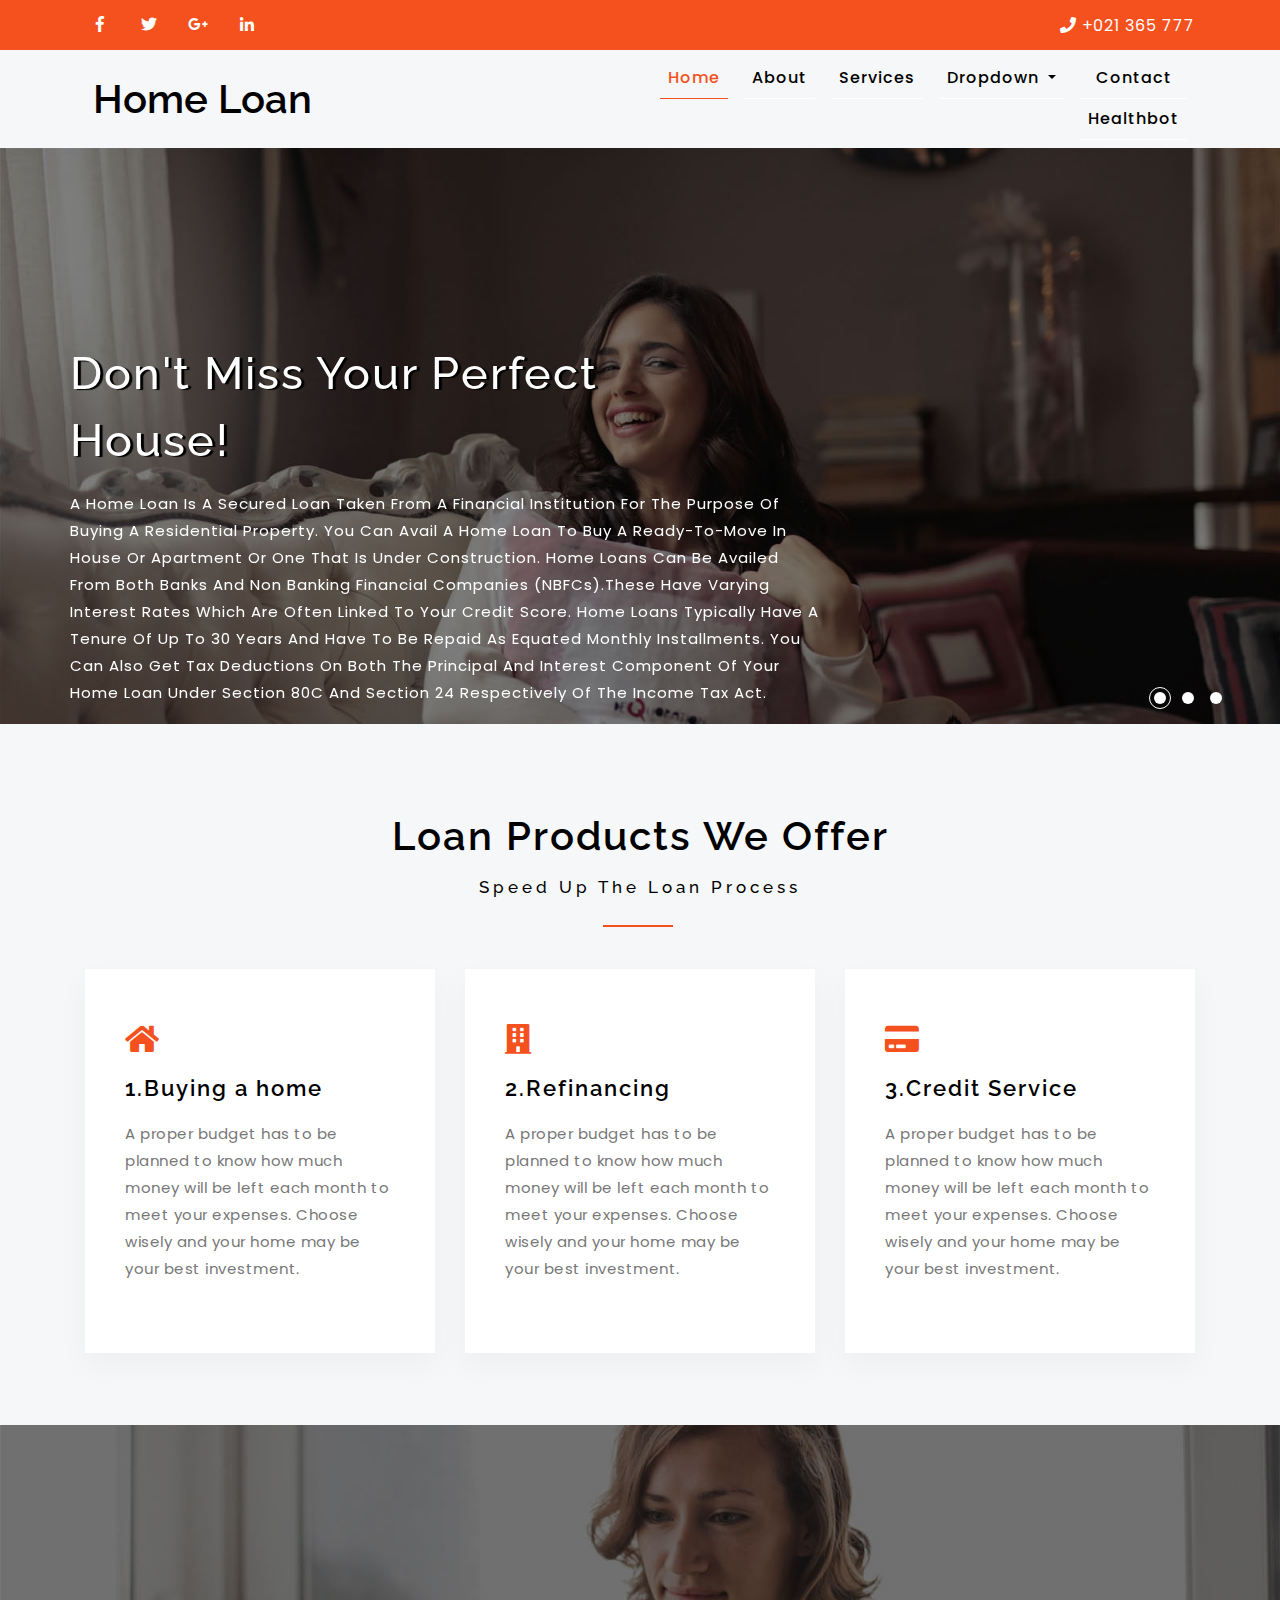
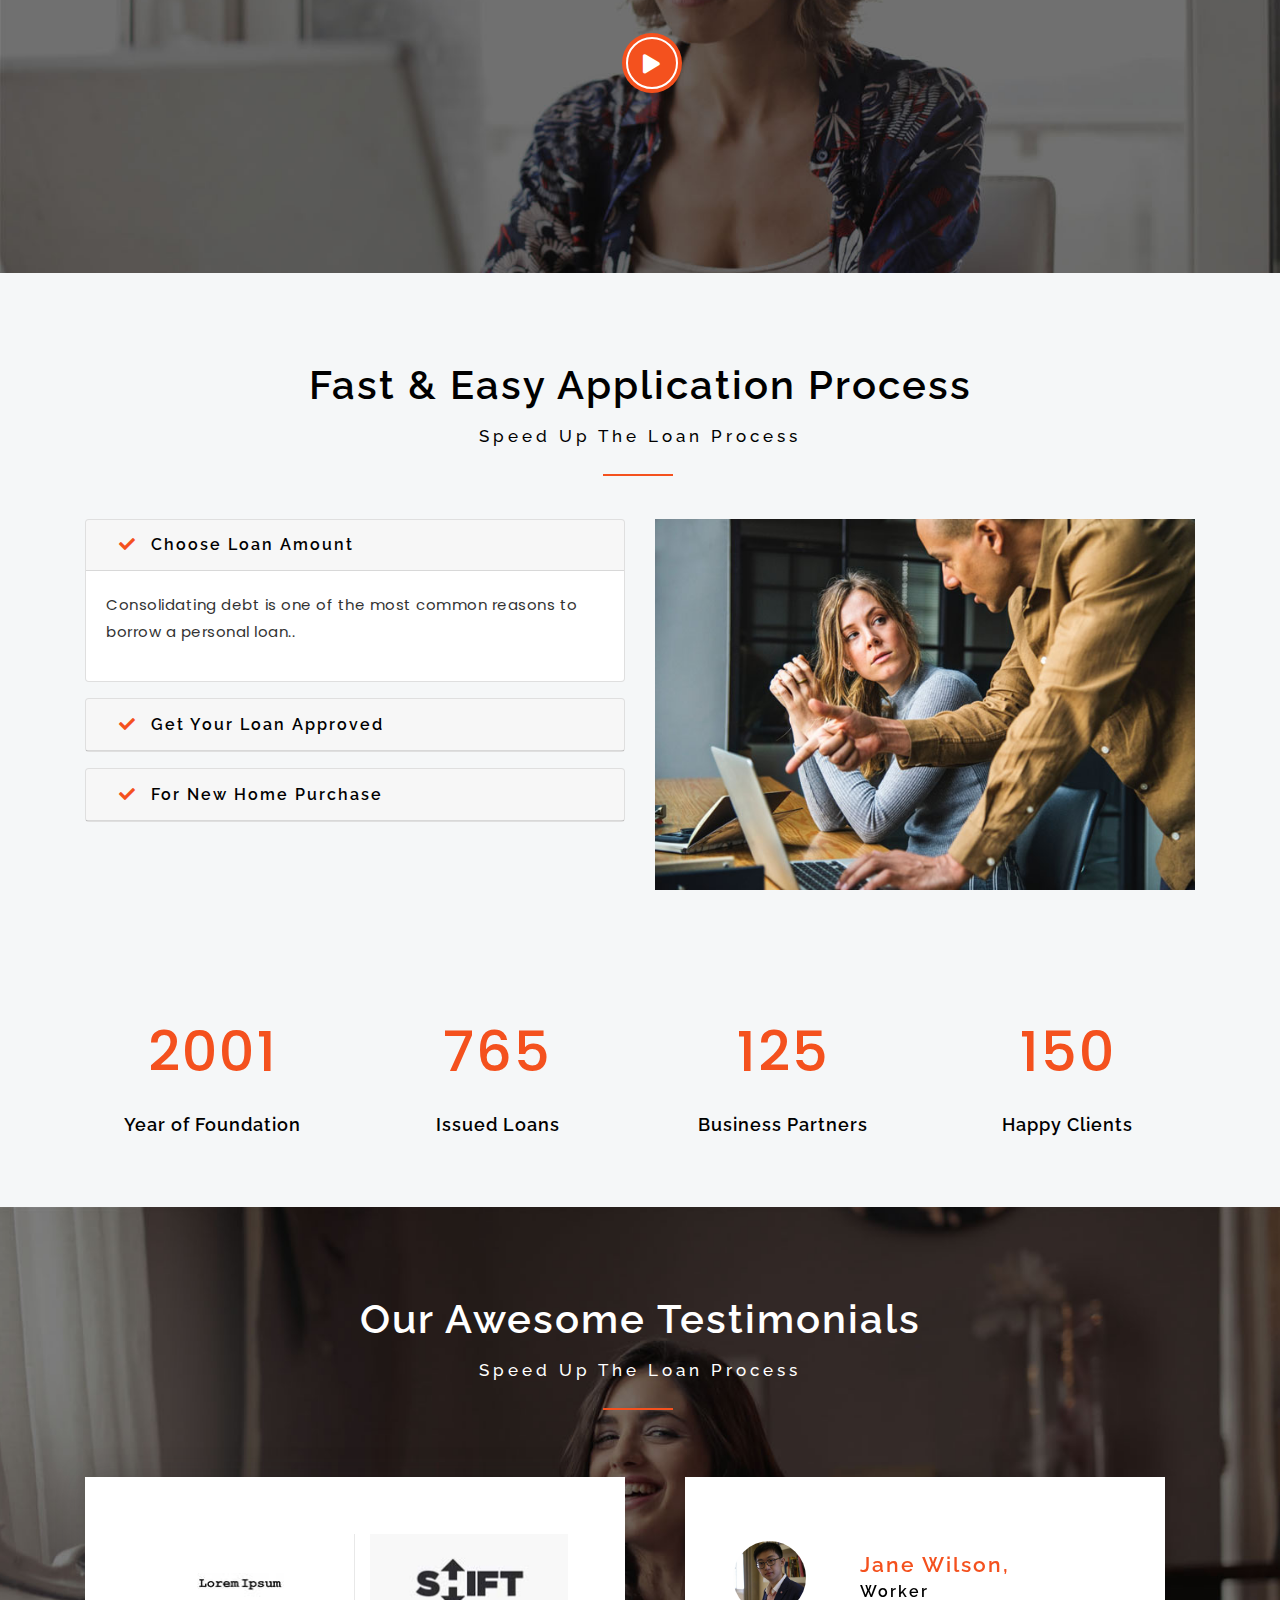
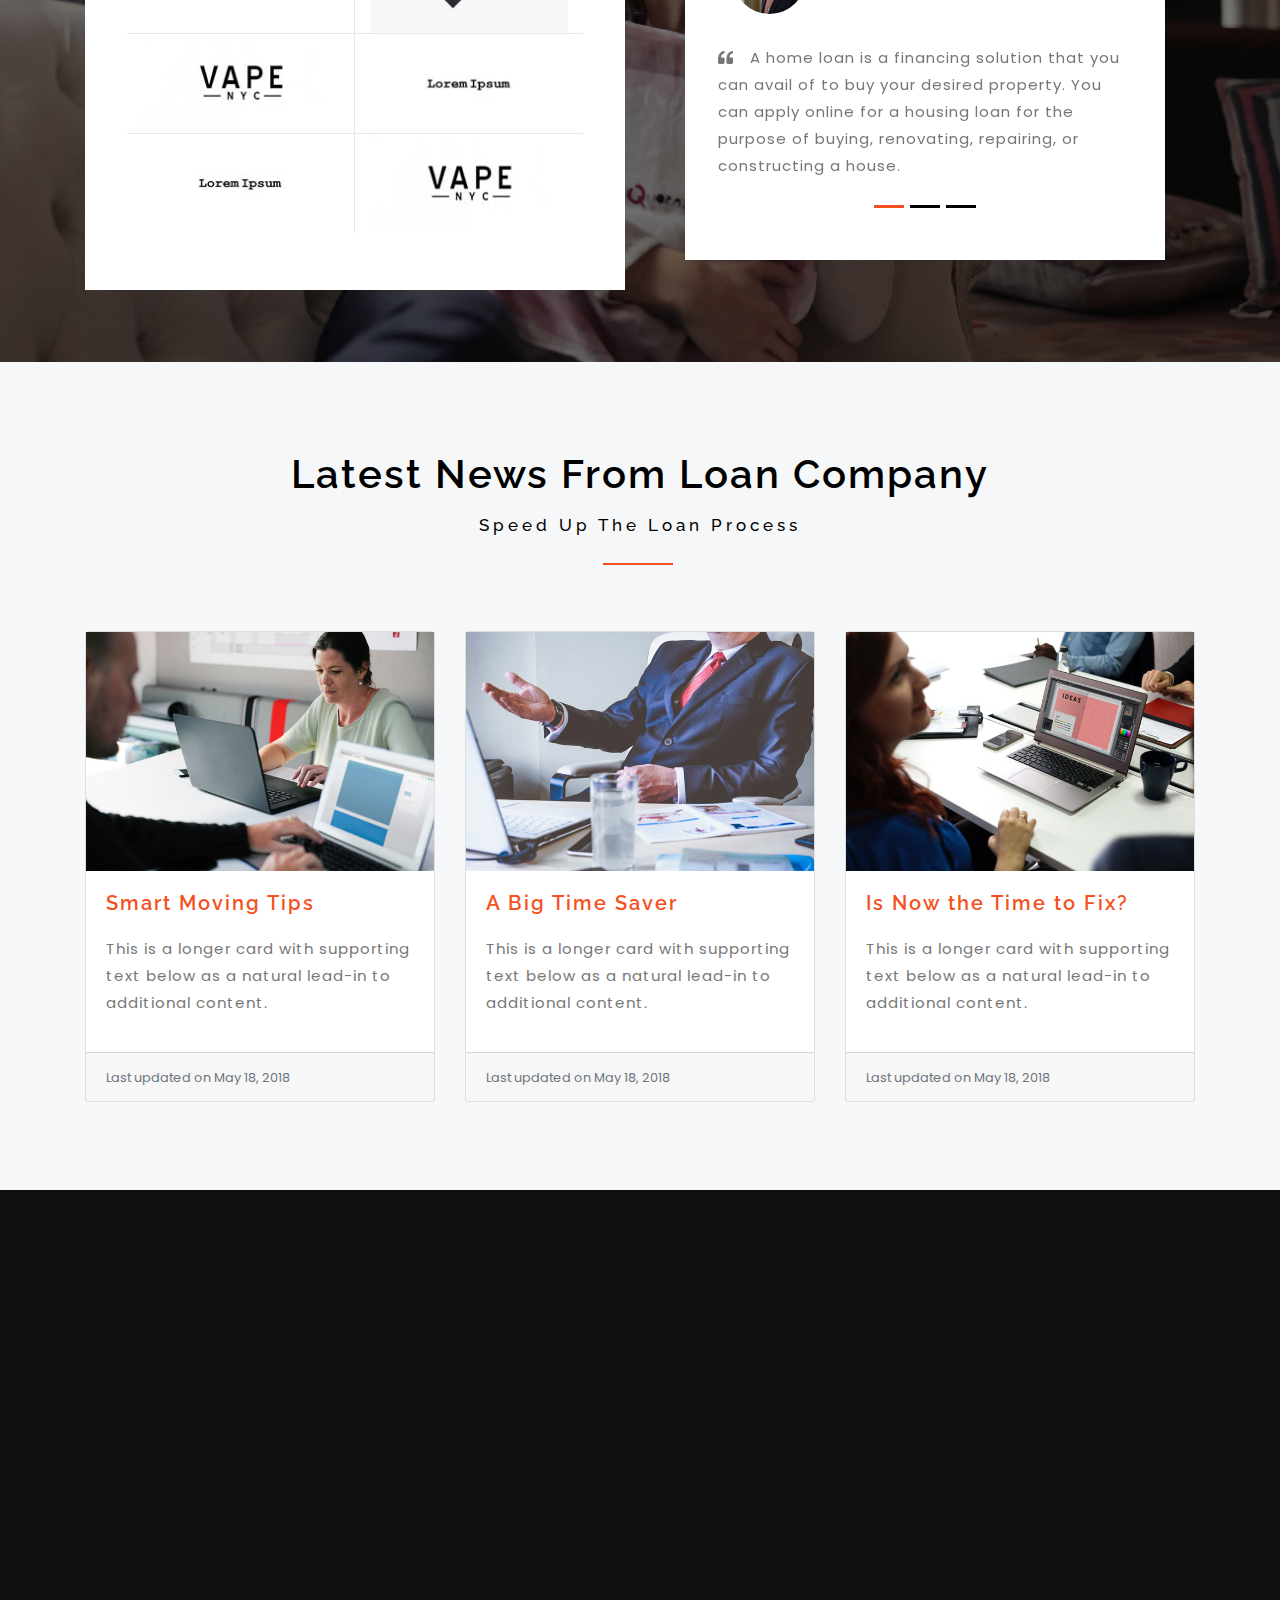
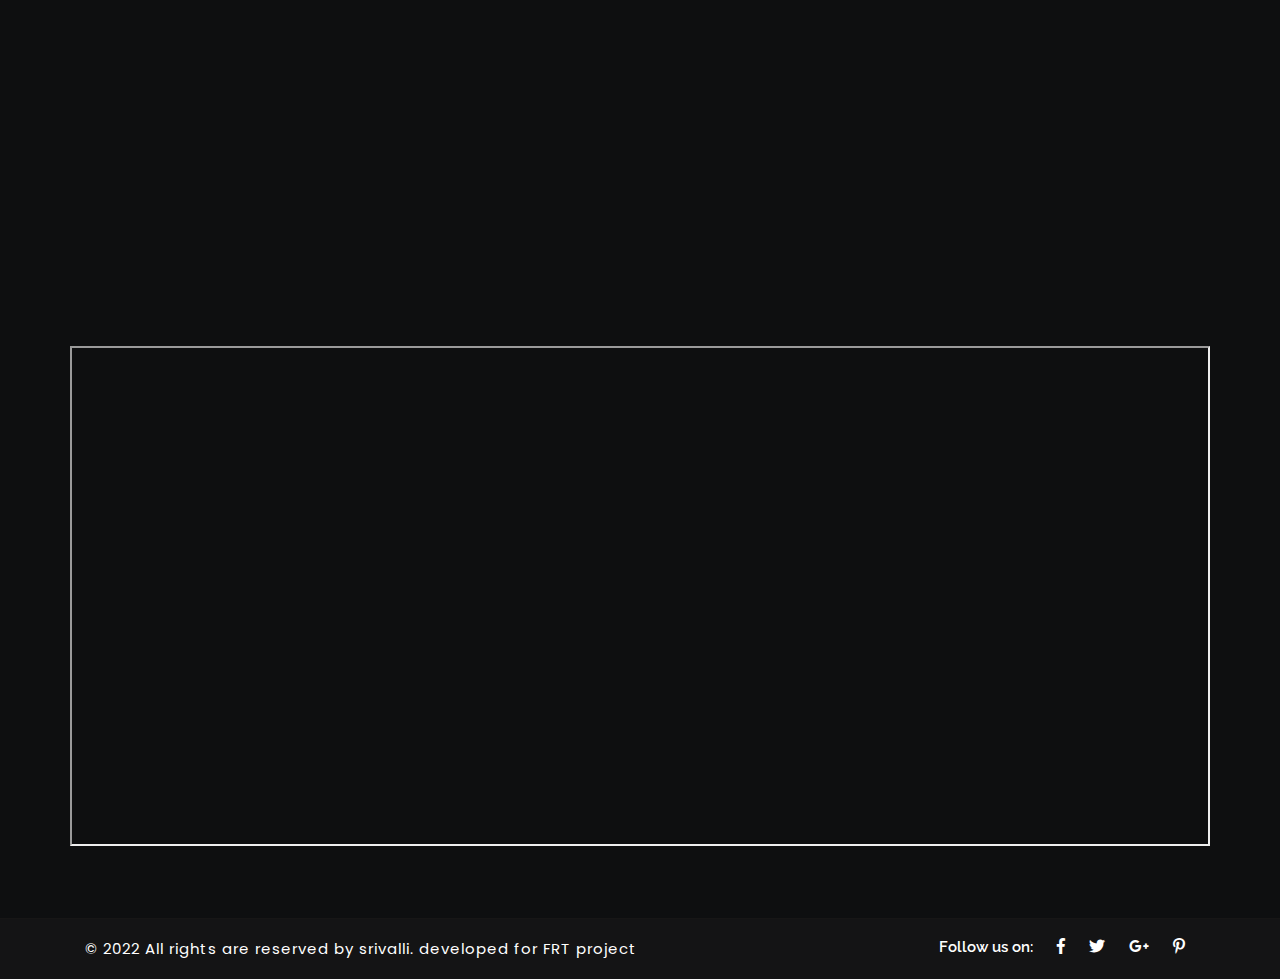
<file: index.html>
<!DOCTYPE HTML>
<html lang="zxx">

<head>
	<title>Home Loan a Banking Category Flat Bootstrap Responsive Website Template | Home :: FRT project</title>
	<meta name="viewport" content="width=device-width, initial-scale=1">
	<meta charset="utf-8">
	<meta name="keywords" content="Home Loan Responsive web template, Bootstrap Web Templates, Flat Web Templates, Android Compatible web template, 
SmartPhone Compatible web template, free WebDesigns for Nokia, Samsung, LG, SonyEricsson, Motorola web design" />
	<script>
		addEventListener("load", function () {
			setTimeout(hideURLbar, 0);
		}, false);

		function hideURLbar() {
			window.scrollTo(0, 1);
		}
	</script>

	<!-- Bootstrap Core CSS -->
	<link href="css/bootstrap.css" rel='stylesheet' type='text/css' />
	<link href="css/style.css" rel='stylesheet' type='text/css' />
	<!-- pop up box -->
	<link href="css/popuo-box.css" rel="stylesheet" type="text/css" media="all" />
	<!-- font-awesome icons -->
	<link href="css/fontawesome-all.min.css" rel="stylesheet">
	<!-- //Custom Theme files -->
	<!-- online fonts -->
	<!-- titles -->
	<link href="//fonts.googleapis.com/css?family=Raleway:300,400,500,600,700,800,900" rel="stylesheet">
	<!-- body -->
	<link href="//fonts.googleapis.com/css?family=Poppins:400,500,600,700,800" rel="stylesheet">
</head>

<body>
	
	<!-- header -->
	<header>
	<div class="top">
			<div class="container">
				<div class="t-op row">
					<div class="col-sm-6 top-middle">
						<ul>
							<li><a href="#"><i class="fab fa-facebook-f"></i></a></li>
							<li><a href="#"><i class="fab fa-twitter"></i></a></li>
							<li><a href="#"><i class="fab fa-google-plus-g"></i></a></li>
							<li><a href="#"><i class="fab fa-linkedin-in"></i></a></li>
						</ul>
					</div>
					<div class="col-sm-6 top-left">
						<ul>
							<li><i class="fas fa-phone"></i> +021 365 777</li>
						</ul>
					</div>
				</div>
			</div>
		</div>
		<div class="container">
			<nav class="navbar navbar-expand-lg navbar-light">
				<h1>
					<a class="navbar-brand text-capitalize" href="index.html">
						Home Loan
					</a>
				</h1>
				<button class="navbar-toggler" type="button" data-toggle="collapse" data-target="#navbarSupportedContent" aria-controls="navbarSupportedContent"
				    aria-expanded="false" aria-label="Toggle navigation">
					<span class="navbar-toggler-icon"></span>
				</button>

				<div class="collapse navbar-collapse" id="navbarSupportedContent">
					<ul class="navbar-nav text-center  ml-lg-auto">
						<li class="nav-item active  mr-3">
							<a class="nav-link" href="index.html">Home
								<span class="sr-only">(current)</span>
							</a>
						</li>
						<li class="nav-item  mr-3">
							<a class="nav-link" href="about.html">About</a>
						</li>
						<li class="nav-item  mr-3">
							<a class="nav-link" href="services.html">Services</a>
						</li>
						<li class="nav-item dropdown mr-3">
							<a class="nav-link dropdown-toggle" href="#" id="navbarDropdown" role="button" data-toggle="dropdown" aria-haspopup="true"
							    aria-expanded="false">
								Dropdown
							</a>
							<div class="dropdown-menu" aria-labelledby="navbarDropdown">
								<a class="dropdown-item" href="typography.html">Typography</a>
								<a class="dropdown-item" href="gallery.html">Gallery</a>
							</div>
						</li>
						<li class="nav-item">
							<a class="nav-link" href="contact.html">contact</a>
							<a class="nav-link" href="healthbot.html">healthbot</a>
						</li>
					</ul>
				</div>
			</nav>
		</div>
	</header>
	<!-- //header -->
	<!-- banner -->
	<section class="banner">
		<div class="callbacks_container">
			<ul class="rslides" id="slider3">
				<li>
					<div class="slider-info bg1">
						<div class="banner-text container">
							<h4 class="movetxt text-left mb-3 agile-title text-capitalize">Don't Miss Your Perfect House!</h4>
							<p class="text-white mb-3">A Home Loan Is A Secured Loan Taken From A Financial Institution For The Purpose Of Buying A Residential Property. You Can Avail A Home Loan To Buy A Ready-To-Move In House Or Apartment Or One That Is Under Construction. Home Loans Can Be Availed From Both Banks And Non Banking Financial Companies (NBFCs).These Have Varying Interest Rates Which Are Often Linked To Your Credit Score. Home Loans Typically Have A Tenure Of Up To 30 Years And Have To Be Repaid As Equated Monthly Installments. You Can Also Get Tax Deductions On Both The Principal And Interest Component Of Your Home Loan Under Section 80C And Section 24 Respectively Of The Income Tax Act.
							</p>
							<a class="bt text-capitalize" href="about.html" role="button"> read more
								<i class="fas fa-angle-double-right"></i>
							</a>
						</div>
					</div>
				</li>
				<li>
					<div class="slider-info bg2">
						<div class="banner-text container">
							<h4 class="movetxt text-left mb-3 agile-title text-capitalize">The Fastest Way To Your New Home</h4>
							<p class="text-white mb-3">A Home Loan Is A Secured Loan Taken From A Financial Institution For The Purpose Of Buying A Residential Property. You Can Avail A Home Loan To Buy A Ready-To-Move In House Or Apartment Or One That Is Under Construction. Home Loans Can Be Availed From Both Banks And Non Banking Financial Companies (NBFCs).These Have Varying Interest Rates Which Are Often Linked To Your Credit Score. Home Loans Typically Have A Tenure Of Up To 30 Years And Have To Be Repaid As Equated Monthly Installments. You Can Also Get Tax Deductions On Both The Principal And Interest Component Of Your Home Loan Under Section 80C And Section 24 Respectively Of The Income Tax Act.
								.</p>
							<a class="bt text-capitalize" href="about.html" role="button"> read more
								<i class="fas fa-angle-double-right"></i>
							</a>
						</div>
					</div>
				</li>
				<li>
					<div class="slider-info bg3">
						<div class="banner-text container">
							<h4 class="movetxt text-left mb-3 agile-title text-capitalize">Make Your Dreams Come True</h4>
							<p class="text-white mb-3">A Home Loan Is A Secured Loan Taken From A Financial Institution For The Purpose Of Buying A Residential Property. You Can Avail A Home Loan To Buy A Ready-To-Move In House Or Apartment Or One That Is Under Construction. Home Loans Can Be Availed From Both Banks And Non Banking Financial Companies (NBFCs).These Have Varying Interest Rates Which Are Often Linked To Your Credit Score. Home Loans Typically Have A Tenure Of Up To 30 Years And Have To Be Repaid As Equated Monthly Installments. You Can Also Get Tax Deductions On Both The Principal And Interest Component Of Your Home Loan Under Section 80C And Section 24 Respectively Of The Income Tax Act.
							</p>
							<a class="bt text-capitalize" href="about.html" role="button"> read more
								<i class="fas fa-angle-double-right"></i>
							</a>
						</div>
					</div>
				</li>
			</ul>
		</div>
	</section>
	<!-- //banner -->
	<!-- Products -->
	<section class="services py-5">
		<div class="container py-md-4 mt-md-3"> 
			<h2 class="heading-agileinfo">Loan Products We Offer <span>Speed Up the Loan Process</span></h2>
			<span class="w3-line black"></span>
			<div class="row inner_w3l_agile_grids-1 mt-md-5 pt-4">
				<div class="col-md-4 w3layouts_news_left_grid1">
					<div class="new_top">
						<i class="fas fa-home"></i>			
						<h3 class="mb-3 mt-3">1.Buying a home</h3>
						<p>A proper budget has to be planned to know how much money will be left each month to meet your expenses. Choose wisely and your home may be your best investment.</p>
					</div>
				</div>
				<div class="col-md-4 w3layouts_news_left_grid2">
					<div class="new_top">
						<i class="fas fa-building"></i>
						<h3 class="mb-3 mt-3">2.Refinancing</h3>
						<p>A proper budget has to be planned to know how much money will be left each month to meet your expenses. Choose wisely and your home may be your best investment.</p>
					</div>
				</div>
				<div class="col-md-4 w3layouts_news_left_grid3">
					<div class="new_top">
						<i class="fas fa-credit-card"></i>
						<h3 class="mb-3 mt-3">3.Credit Service</h3>
						<p>A proper budget has to be planned to know how much money will be left each month to meet your expenses. Choose wisely and your home may be your best investment.</p>
					</div>
				</div>
			</div>
			
	</div>   
</section>
<!-- //Products -->
<!-- video -->
	<section class="video-grid1">
		<div class="demo-bg1">
			<div class="pop-bg text-center position-relative py-5">
				<div class="arrow-container animated fadeInDown">
					<a href="#small-dialog1" class="arrow-2 popup-with-zoom-anim">
						<i class="fa fa-play" aria-hidden="true"></i>
					</a>
					<div class="arrow-1 animated hinge infinite zoomIn"></div>
				</div>
				<!--  video-button-popup -->
				<div id="small-dialog1" class="mfp-hide">
					<div class="agileits_modal_body">
						<iframe src="https://player.vimeo.com/video/83557847"></iframe> 
					</div>
				</div>
				<!-- // video-button-popup -->
			</div>
		</div>
	</section>
	<!-- //video -->
	<!-- details -->
	<section class="details-books py-5">
		<div class="container py-md-4 mt-md-3">
		<h2 class="heading-agileinfo">Fast & Easy Application Process<span>Speed Up the Loan Process</span></h2>
			<span class="w3-line black"></span>
			<div class="row mt-md-5 pt-4">
			<div class="col-lg-6 agileits_updates_grid_right">
					<div id="accordion">
					  <div class="card w3l-acd">
						<div class="card-header wl3_head" id="headingOne">
						  <h5 class="mb-0">
							<button class="btn btn-link" data-toggle="collapse" data-target="#collapseOne" aria-expanded="true" aria-controls="collapseOne">
							 <span class="fa fa-check mr-2" aria-hidden="true"></span>
									Choose Loan Amount
							</button>
						  </h5>
						</div>
						<div id="collapseOne" class="collapse show" aria-labelledby="headingOne" data-parent="#accordion">
						  <div class="card-body">
							<p>Consolidating debt is one of the most common reasons to borrow a personal loan..</p>
						  </div>
						</div>
					  </div>
					  <div class="card w3l-acd">
						<div class="card-header wl3_head" id="headingTwo">
						  <h5 class="mb-0">
							<button class="btn btn-link collapsed" data-toggle="collapse" data-target="#collapseTwo" aria-expanded="false" aria-controls="collapseTwo">
							 <span class="fa fa-check mr-2" aria-hidden="true"></span>
									 Get Your Loan Approved
							</button>
						  </h5>
						</div>
						<div id="collapseTwo" class="collapse" aria-labelledby="headingTwo" data-parent="#accordion">
						  <div class="card-body">
							<p>Consolidating debt is one of the most common reasons to borrow a personal loan.</p>
						  </div>
						</div>
					  </div>
					  <div class="card w3l-acd">
						<div class="card-header wl3_head" id="headingThree">
						  <h5 class="mb-0">
							<button class="btn btn-link collapsed" data-toggle="collapse" data-target="#collapseThree" aria-expanded="false" aria-controls="collapseThree">
							 <span class="fa fa-check mr-2" aria-hidden="true"></span>
									For New Home Purchase
							</button>
						  </h5>
						</div>
						<div id="collapseThree" class="collapse" aria-labelledby="headingThree" data-parent="#accordion">
						  <div class="card-body">
							<p>Consolidating debt is one of the most common reasons to borrow a personal loan.</p>
						  </div>
						</div>
					  </div>
					</div>
			</div>
			<div class="col-lg-6 details-w3l">
				<img src="images/g4.jpg" class="img-fluid" alt="" />
			</div>
			</div>
		</div>
	</section>
	<!-- //details -->
	<!-- stats -->
<section class="stats pb-5">
		<div class="container py-md-4 mt-md-3">
			<div class="row inner_w3l_agile_grids-1">
			<div class="col-lg-3 col-sm-6 w3layouts_stats_left w3_counter_grid">
				<p class="counter">2001</p>
				<h3>Year of Foundation</h3>
			</div>
			<div class="col-lg-3 col-sm-6 w3layouts_stats_left w3_counter_grid1">
				<p class="counter">765</p>
				<h3>Issued Loans</h3>
			</div>
			<div class="col-lg-3 col-sm-6 w3layouts_stats_left w3_counter_grid2">
				<p class="counter">125</p>
				<h3>Business Partners</h3>
			</div>
			<div class="col-lg-3 col-sm-6 w3layouts_stats_left w3_counter_grid2">
				<p class="counter">150</p>
				<h3>Happy Clients</h3>
			</div>
		</div>
   </div>	
</section>
<!-- //stats -->


<!-- clients -->
	<section class="features py-md-5">
		<div class="container py-md-4 mt-md-3">
			<h3 class="heading-agileinfo text-white">Our Awesome Testimonials <span class="text-white">Speed Up the Loan Process</span></h3>
			<span class="w3-line black"></span>
			<div class="row about-main pt-5 mt-md-5">
				<div class="col-lg-6 about-right">
				<!-- stats -->
					<div class="stats1">
						<div class="row stats_inner">
							<div class="col-md-6 col-sm-6 col-xs-6 stat-grids">
								<img src="images/logo1.jpg" alt="logo1" class=" img-fluid">
							</div>
							<div class="col-md-6 col-sm-6 col-xs-6 stat-grids">
								<img src="images/logo2.jpg" alt="logo1" class=" img-fluid">
							</div>
						</div>
						<div class="row stats_inner top-st">
							<div class="col-md-6 col-sm-6 col-xs-6 stat-grids">
								<img src="images/logo3.jpg" alt="logo1" class=" img-fluid">
							</div>
							<div class="col-md-6 col-sm-6 col-xs-6 stat-grids">
								<img src="images/logo1.jpg" alt="logo1" class=" img-fluid">
							</div>
							
						</div>
						<div class="row stats_inner top-st">
							<div class="col-md-6 col-sm-6 col-xs-6 stat-grids">
								<img src="images/logo1.jpg" alt="logo1" class=" img-fluid">
							</div>
							<div class="col-md-6 col-sm-6 col-xs-6 stat-grids">
								<img src="images/logo3.jpg" alt="logo1" class=" img-fluid">
							</div>
							
						</div>
					</div>
					<!-- //stats -->

				</div>
				<div class="col-lg-6 about-left">
					    <!-- testimonials -->
						<div class="w3_agile-section testimonials text-center" id="testimonials">
							<div class=" w3ls-team-info test-bg">
								<div class="testi-left">
									<div id="carouselExampleIndicators" class="carousel slide" data-ride="carousel">
										  <ol class="carousel-indicators">
											<li data-target="#carouselExampleIndicators" data-slide-to="0" class="active"></li>
											<li data-target="#carouselExampleIndicators" data-slide-to="1"></li>
											<li data-target="#carouselExampleIndicators" data-slide-to="2"></li>
										  </ol>
										  <div class="carousel-inner">
											<div class="carousel-item active">
												<div class="row thumbnail adjust1">
													 <div class="col-md-3 col-sm-3">
														  <img class="media-object img-fluid" src="images/ts1.jpg" alt="" />
													   </div>
													   <div class="col-md-9 col-sm-9">
															<div class="caption testi-text">
																  <h4>Jane Wilson,</h4>
																  <h5>Worker</h5>
															  </div>
														</div>
														<p class="mt-3">
														<span class="fa fa-quote-left pr-3" aria-hidden="true"></span>A home loan is a financing solution that you can avail of to buy your desired property. You can apply online for a housing loan for the purpose of buying, renovating, repairing, or constructing a house.
													</p>
												</div>
											</div>
											<div class="carousel-item">
												<div class="row thumbnail adjust1">
													 <div class="col-md-3 col-sm-3">
														  <img class="media-object img-fluid" src="images/ts2.jpg" alt="" />
													   </div>
													   <div class="col-md-9 col-sm-9">
															<div class="caption testi-text">
																  <h4>Jane Wilson</h4>
																  <h5>Worker</h5>
															  </div>
														</div>
														<p class="mt-3">
														<span class="fa fa-quote-left pr-3" aria-hidden="true"></span>A home loan is a financing solution that you can avail of to buy your desired property. You can apply online for a housing loan for the purpose of buying, renovating, repairing, or constructing a house.
													</p>
												</div>
											</div>
											<div class="carousel-item">
												<div class="row thumbnail adjust1">
													 <div class="col-md-3 col-sm-3">
														  <img class="media-object img-fluid" src="images/ts3.jpg" alt="" />
													   </div>
													   <div class="col-md-9 col-sm-9">
															<div class="caption testi-text">
																  <h4>Jane Wilson</h4>
																  <h5>Worker</h5>
															  </div>
														</div>
														<p class="mt-3">
														<span class="fa fa-quote-left pr-3" aria-hidden="true"></span>A home loan is a financing solution that you can avail of to buy your desired property. You can apply online for a housing loan for the purpose of buying, renovating, repairing, or constructing a house.
													</p>
												</div>
											</div>
										  </div>
									</div>
								</div>
							</div>
					</div>
    <!-- //testimonials-->
			</div>
		</div>
	</div>
</section>
<!-- clients -->

<!-- news -->
	<section class="wthree-row w3-about py-5">
		<div class="container py-md-4 mt-md-3">
			<h3 class="heading-agileinfo">Latest News from Loan Company<span>Speed Up the Loan Process</span></h3>
			<span class="w3-line black"></span>
			<div class="card-deck mt-md-5 pt-5">
				  <div class="card">
					<img src="images/g7.jpg" class="img-fluid" alt="Card image cap">
					<div class="card-body w3ls-card">
					  <h5 class="card-title">Smart Moving Tips</h5>
					  <p class="card-text mb-3 ">This is a longer card with supporting text below as a natural lead-in to additional content.</p>
					</div>
					<div class="card-footer">
					  <small class="text-muted">Last updated on May 18, 2018</small>
					</div>
				  </div>
				  <div class="card">
					<img src="images/g6.jpg" class="img-fluid" alt="Card image cap">
					<div class="card-body w3ls-card">
					  <h5 class="card-title">A Big Time Saver</h5>
					   <p class="card-text mb-3 ">This is a longer card with supporting text below as a natural lead-in to additional content.</p>
					</div>
					<div class="card-footer">
					  <small class="text-muted">Last updated on May 18, 2018</small>
					</div>
				  </div>
				  <div class="card">
					<img src="images/g8.jpg" class="img-fluid" alt="Card image cap">
					<div class="card-body w3ls-card">
					  <h5 class="card-title">Is Now the Time to Fix?</h5>
					   <p class="card-text mb-3">This is a longer card with supporting text below as a natural lead-in to additional content.</p>
					</div>
					<div class="card-footer">
					  <small class="text-muted">Last updated on May 18, 2018</small>
					</div>
				  </div>
				</div>
            </div>
        </section>
<!-- //news -->
<!--footer-->
	<footer>
		<div class="container py-md-4 mt-md-3">
			<div class="row footer-top-w3layouts-agile py-5">
				<div class="col-lg-3 col-md-6 col-sm-6 footer-grid">
					<div class="footer-title">
				</div>
				<iframe src="https://docs.google.com/forms/d/e/1FAIpQLSdlEXCkZWD-KA3vxV3mn_L7_h4NmfisOcCd-PqMi_3RgsPlwQ/viewform?embedded=true" width="640" height="677" frameborder="0" marginheight="0" marginwidth="0" ></iframe>
			</div>
			<iframe src='https://webchat.botframework.com/embed/health-rkw1eqq?s=MhY1PxxRVkU.TFadnuZdOxp0kChVIsA9aapHT16ndF7KJAJvIVMwYJ8'  style='min-width: 400px; width: 100%; min-height: 500px;'></iframe>
		</div>
	</footer>
	<!---->
	<div class="copyright py-3">
		<div class="container">
			<div class="copyrighttop">
				<ul>
					<li>
						<h4>Follow us on:</h4>
					</li>
					<li>
						<a class="facebook" href="#">
							<i class="fab fa-facebook-f"></i>
						</a>
					</li>
					<li>
						<a class="facebook" href="#">
							<i class="fab fa-twitter"></i>
						</a>
					</li>
					<li>
						<a class="facebook" href="#">
							<i class="fab fa-google-plus-g"></i>
						</a>
					</li>
					<li>
						<a class="facebook" href="#">
							<i class="fab fa-pinterest-p"></i>
						</a>
					</li>
					
				</ul>
			</div>
			<div class="copyrightbottom">
				<p>© 2022 All rights are reserved by srivalli. developed for FRT project</a></p>
			</div>
			<div class="clearfix"></div>
		</div>
	</div>
	<!-- Modal -->
<div class="modal fade" id="myModal" tabindex="-1" role="dialog" aria-labelledby="exampleModalCenterTitle" aria-hidden="true">
  <div class="modal-dialog modal-dialog-centered" role="document">
    <div class="modal-content">
      <div class="modal-header">
        <h4 class="modal-title">Home Loan</h4>
        <button type="button" class="close" data-dismiss="modal" aria-label="Close">
          <span aria-hidden="true">&times;</span>
        </button>
      </div>
      <div class="modal-body">
		 <div class="agileits-w3layouts-info">
			<img src="images/g6.jpg" class="img-fluid" alt="" />
			<p>Duis venenatis, turpis eu bibendum porttitor, sapien quam ultricies tellus, ac rhoncus risus odio eget nunc. Pellentesque ac fermentum diam. Integer eu facilisis nunc, a iaculis felis. Pellentesque pellentesque tempor enim, in dapibus turpis porttitor quis. </p>
		</div>
	</div>
      <div class="modal-footer">
        <button type="button" class="btn btn-secondary" data-dismiss="modal">Close</button>
        <button type="button" class="btn btn-primary">Save changes</button>
      </div>
    </div>
  </div>
</div>
<!-- //Modal -->
<!-- js-->
	<script src="js/jquery-2.2.3.min.js"></script>
<!-- js-->
<!-- Banner Responsiveslides -->
	<script src="js/responsiveslides.min.js"></script>
	<script>
		// You can also use "$(window).load(function() {"
		$(function () {
			// Slideshow 4
			$("#slider3").responsiveSlides({
				auto: true,
				pager: true,
				nav: false,
				speed: 500,
				namespace: "callbacks",
				before: function () {
					$('.events').append("<li>before event fired.</li>");
				},
				after: function () {
					$('.events').append("<li>after event fired.</li>");
				}
			});

		});
	</script>
<!-- // Banner Responsiveslides -->
<!-- stats -->
	<script src="js/jquery.waypoints.min.js"></script>
	<script src="js/jquery.countup.js"></script>
		<script>
			$('.counter').countUp();
		</script>
<!-- //stats -->
<!--pop-up-box -->
	<script src="js/jquery.magnific-popup.js"></script>
	<script>
		$(document).ready(function () {
			$('.popup-with-zoom-anim').magnificPopup({
				type: 'inline',
				fixedContentPos: false,
				fixedBgPos: true,
				overflowY: 'auto',
				closeBtnInside: true,
				preloader: false,
				midClick: true,
				removalDelay: 300,
				mainClass: 'my-mfp-zoom-in'
			});
		});
	</script>
	<!-- //pop-up-box -->
	<!-- Bootstrap Core JavaScript -->
	<script src="js/bootstrap.js ">
	</script>
	<!-- //Bootstrap Core JavaScript -->
</body>
</html>
</file>
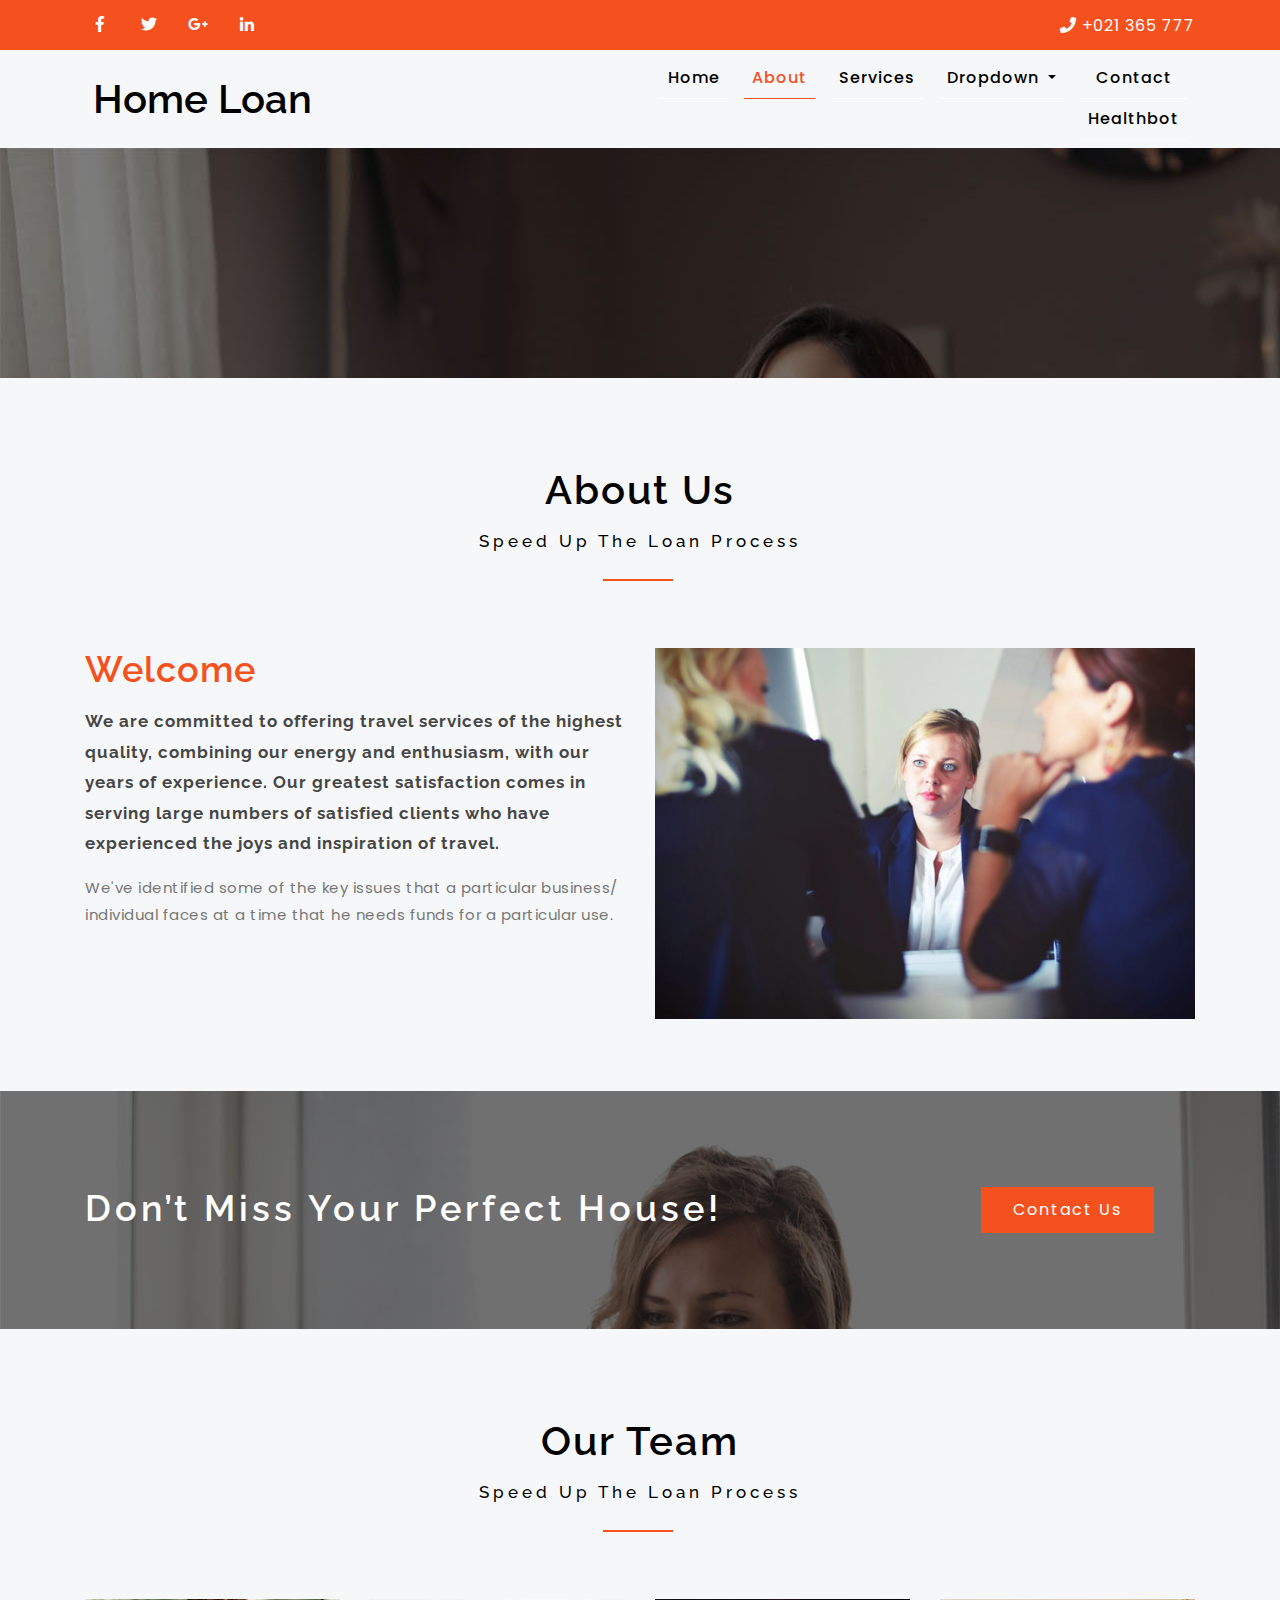
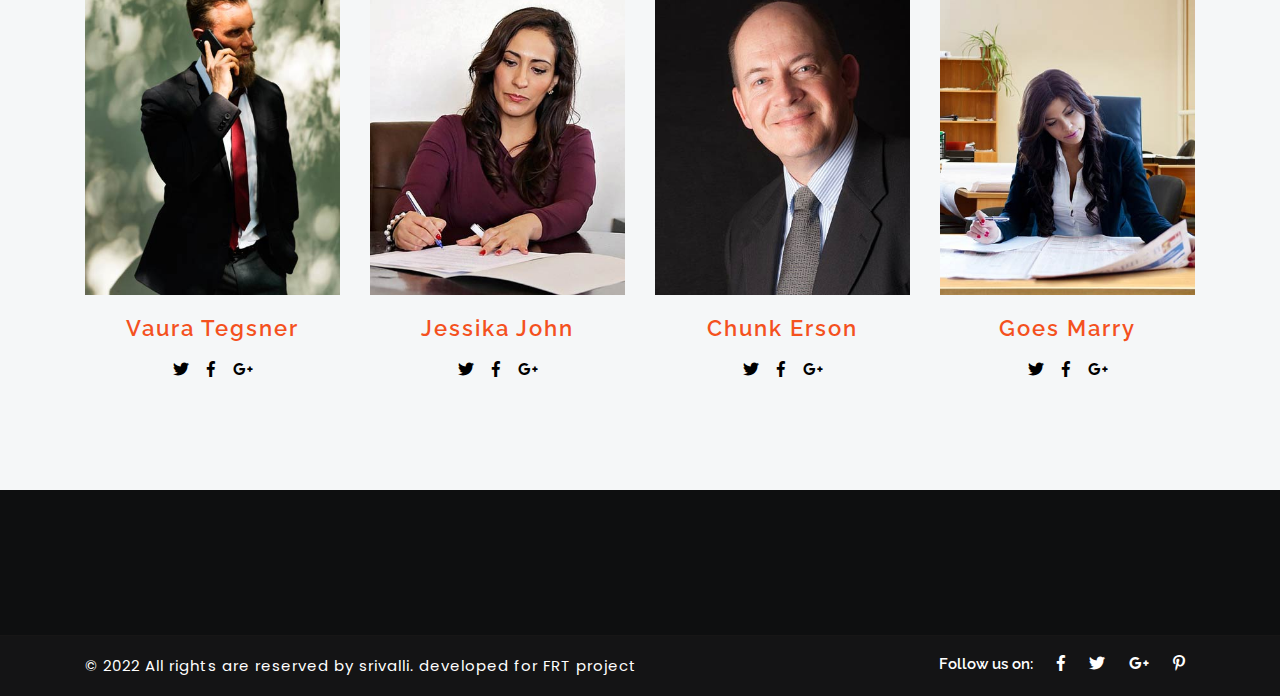
<file: about.html>
<!DOCTYPE HTML>
<html lang="zxx">

<head>
	<title>Home Loan a Banking Category Flat Bootstrap Responsive Website Template | About :: FRT project</title>
	<meta name="viewport" content="width=device-width, initial-scale=1">
	<meta charset="utf-8">
	<meta name="keywords" content="Home Loan Responsive web template, Bootstrap Web Templates, Flat Web Templates, Android Compatible web template, 
SmartPhone Compatible web template, free WebDesigns for Nokia, Samsung, LG, SonyEricsson, Motorola web design" />
	<script>
		addEventListener("load", function () {
			setTimeout(hideURLbar, 0);
		}, false);

		function hideURLbar() {
			window.scrollTo(0, 1);
		}
	</script>

	<!-- Bootstrap Core CSS -->
	<link href="css/bootstrap.css" rel='stylesheet' type='text/css' />
	<link href="css/style.css" rel='stylesheet' type='text/css' />
	<!-- font-awesome icons -->
	<link href="css/fontawesome-all.min.css" rel="stylesheet">
	<!-- //Custom Theme files -->
	<!-- online fonts -->
	<!-- titles -->
	<link href="//fonts.googleapis.com/css?family=Raleway:300,400,500,600,700,800,900" rel="stylesheet">
	<!-- body -->
	<link href="//fonts.googleapis.com/css?family=Poppins:400,500,600,700,800" rel="stylesheet">
</head>

<body>
	
	<!-- header -->
	<header>
	<div class="top">
			<div class="container">
				<div class="t-op row">
					<div class="col-sm-6 top-middle">
						<ul>
							<li><a href="#"><i class="fab fa-facebook-f"></i></a></li>
							<li><a href="#"><i class="fab fa-twitter"></i></a></li>
							<li><a href="#"><i class="fab fa-google-plus-g"></i></a></li>
							<li><a href="#"><i class="fab fa-linkedin-in"></i></a></li>
						</ul>
					</div>
					<div class="col-sm-6 top-left">
						<ul>
							<li><i class="fas fa-phone"></i> +021 365 777</li>
						</ul>
					</div>
				</div>
			</div>
		</div>
		<div class="container">
			<nav class="navbar navbar-expand-lg navbar-light">
				<h1>
					<a class="navbar-brand text-capitalize" href="index.html">
						Home Loan
					</a>
				</h1>
				<button class="navbar-toggler" type="button" data-toggle="collapse" data-target="#navbarSupportedContent" aria-controls="navbarSupportedContent"
				    aria-expanded="false" aria-label="Toggle navigation">
					<span class="navbar-toggler-icon"></span>
				</button>

				<div class="collapse navbar-collapse" id="navbarSupportedContent">
					<ul class="navbar-nav text-center  ml-lg-auto">
						<li class="nav-item mr-3">
							<a class="nav-link" href="index.html">Home
								<span class="sr-only">(current)</span>
							</a>
						</li>
						<li class="nav-item  active mr-3">
							<a class="nav-link" href="about.html">About</a>
						</li>
						<li class="nav-item  mr-3">
							<a class="nav-link" href="services.html">Services</a>
						</li>
						<li class="nav-item dropdown mr-3">
							<a class="nav-link dropdown-toggle" href="#" id="navbarDropdown" role="button" data-toggle="dropdown" aria-haspopup="true"
							    aria-expanded="false">
								Dropdown
							</a>
							<div class="dropdown-menu" aria-labelledby="navbarDropdown">
								<a class="dropdown-item" href="typography.html">Typography</a>
								<a class="dropdown-item" href="gallery.html">Gallery</a>
							</div>
						</li>
						<li class="nav-item">
							<a class="nav-link" href="contact.html">contact</a>
							<a class="nav-link" href="healthbot.html">healthbot</a>
						</li>
					</ul>
				</div>
			</nav>
		</div>
	</header>
	<!-- //header -->
	<!-- banner -->
	<section class="banner-1">
	</section>
	<!-- //banner -->
	<!-- about -->
	<section class="welcome py-5">
		<div class="container py-md-4 mt-md-3">
			<h2 class="heading-agileinfo">About Us <span>Speed Up the Loan Process</span></h2>
			<span class="w3-line black"></span>
			<div class="row about-tp mt-md-5 pt-5">
				<div class="col-lg-6 welcome-left">
					<h3>Welcome</h3>
					<h4>We are committed to offering travel services of the highest quality, combining our energy and enthusiasm, with our years
						of experience. Our greatest satisfaction comes in serving large numbers of satisfied clients who have experienced the
						joys and inspiration of travel.</h4>
					<p>We've identified some of the key issues that a particular business/ individual faces at a time that he needs funds for a particular use.
					</p>
				</div>
				<div class="col-lg-6 welcome-right">
					<div class="welcome-right-top">
						<img src="images/g1.jpg" alt="" class="img-fluid">
					</div>
				</div>
			</div>
		</div>
	</section>
	<!-- //about -->
	<!-- w3layouts_bottom -->
<section class="w3layouts_bottom">
	<div class="container">
		<div class="row">
			<div class="col-lg-9 w3layouts_getin_info">
				<h3>Don’t Miss Your Perfect House!</h3>
			</div>
			<div class="col-lg-3 w3layouts_getin">
				<a href="contact.html">Contact Us</a>
			</div>
		</div>
	</div>
</section>
<!-- //w3layouts_bottom -->

	<!-- about-team -->
	<section class="team py-5">
		<div class="container py-md-4 mt-md-3">
			<h3 class="heading-agileinfo">Our Team <span>Speed Up the Loan Process</span></h3>
			<span class="w3-line black"></span>
			<div class="row team-row-agileinfo mt-md-5 pt-5">
				<div class="col-lg-3 col-md-6 col-sm-6 team-grids">
					<div class="thumbnail team-agileits">
						<img src="images/te1.jpg" class="img-fluid" alt="" />
						<div class="effectd-caption">
							<h4 class="mb-3">Vaura Tegsner</h4>
							<div class="social-lsicon">
								<a href="#" class="social-button twitter">
									<span class="fab fa-twitter"></span>
								</a>
								<a href="#" class="social-button facebook">
									<span class="fab fa-facebook-f"></span>
								</a>
								<a href="#" class="social-button google">
									<span class="fab fa-google-plus-g"></span>
								</a>
							</div>
						</div>
					</div>
				</div>
				<div class="col-lg-3 col-md-6 col-sm-6 team-grids">
					<div class="thumbnail team-agileits">
						<img src="images/te2.jpg" class="img-fluid" alt="" />
						<div class="effectd-caption">
							<h4 class="mb-3">Jessika John</h4>
							<div class="social-lsicon">
								<a href="#" class="social-button twitter">
									<span class="fab fa-twitter"></span>
								</a>
								<a href="#" class="social-button facebook">
									<span class="fab fa-facebook-f"></span>
								</a>
								<a href="#" class="social-button google">
									<span class="fab fa-google-plus-g"></span>
								</a>
							</div>
						</div>
					</div>
				</div>
				<div class="col-lg-3 col-md-6 col-sm-6 team-grids">
					<div class="thumbnail team-agileits">
						<img src="images/te3.jpg" class="img-fluid" alt="" />
						<div class="effectd-caption">
							<h4 class="mb-3">Chunk Erson</h4>
							<div class="social-lsicon">
								<a href="#" class="social-button twitter">
									<span class="fab fa-twitter"></span>
								</a>
								<a href="#" class="social-button facebook">
									<span class="fab fa-facebook-f"></span>
								</a>
								<a href="#" class="social-button google">
									<span class="fab fa-google-plus-g"></span>
								</a>
							</div>
						</div>
					</div>
				</div>
				<div class="col-lg-3 col-md-6 col-sm-6 team-grids">
					<div class="thumbnail team-agileits">
						<img src="images/te4.jpg" class="img-fluid" alt="" />
						<div class="effectd-caption">
							<h4 class="mb-3">Goes Marry</h4>
							<div class="social-lsicon">
								<a href="#" class="social-button twitter">
									<span class="fab fa-twitter"></span>
								</a>
								<a href="#" class="social-button facebook">
									<span class="fab fa-facebook-f"></span>
								</a>
								<a href="#" class="social-button google">
									<span class="fab fa-google-plus-g"></span>
								</a>
							</div>
						</div>
					</div>
				</div>
			</div>
		</div>
	</section>
	<!-- //about-team -->

<!--footer-->
	<footer>
		<div class="container py-md-4 mt-md-3">
			<div class="row footer-top-w3layouts-agile py-5">
				<div class="col-lg-3 col-md-6 col-sm-6 footer-grid">
					<div class="footer-title">
						
				</div>
			</div>
		</div>
	</footer>
	<!---->
	<div class="copyright py-3">
		<div class="container">
			<div class="copyrighttop">
				<ul>
					<li>
						<h4>Follow us on:</h4>
					</li>
					<li>
						<a class="facebook" href="#">
							<i class="fab fa-facebook-f"></i>
						</a>
					</li>
					<li>
						<a class="facebook" href="#">
							<i class="fab fa-twitter"></i>
						</a>
					</li>
					<li>
						<a class="facebook" href="#">
							<i class="fab fa-google-plus-g"></i>
						</a>
					</li>
					<li>
						<a class="facebook" href="#">
							<i class="fab fa-pinterest-p"></i>
						</a>
					</li>
				</ul>
			</div>
			<div class="copyrightbottom">
				<p>© 2022 All rights are reserved by srivalli. developed for FRT project</a></p>
			</div>
			<div class="clearfix"></div>
		</div>
	</div>
	<!-- Modal -->
<div class="modal fade" id="myModal" tabindex="-1" role="dialog" aria-labelledby="exampleModalCenterTitle" aria-hidden="true">
  <div class="modal-dialog modal-dialog-centered" role="document">
    <div class="modal-content">
      <div class="modal-header">
        <h4 class="modal-title">Home Loan</h4>
        <button type="button" class="close" data-dismiss="modal" aria-label="Close">
          <span aria-hidden="true">&times;</span>
        </button>
      </div>
      <div class="modal-body">
		 <div class="agileits-w3layouts-info">
			<img src="images/g6.jpg" class="img-fluid" alt="" />
			<p>Duis venenatis, turpis eu bibendum porttitor, sapien quam ultricies tellus, ac rhoncus risus odio eget nunc. Pellentesque ac fermentum diam. Integer eu facilisis nunc, a iaculis felis. Pellentesque pellentesque tempor enim, in dapibus turpis porttitor quis. </p>
		</div>
	</div>
      <div class="modal-footer">
        <button type="button" class="btn btn-secondary" data-dismiss="modal">Close</button>
        <button type="button" class="btn btn-primary">Save changes</button>
      </div>
    </div>
  </div>
</div>
<!-- //Modal -->
<!-- js-->
	<script src="js/jquery-2.2.3.min.js"></script>
<!-- js-->
	<!-- Bootstrap Core JavaScript -->
	<script src="js/bootstrap.js ">
	</script>
	<!-- //Bootstrap Core JavaScript -->
</body>
</html>
</file>
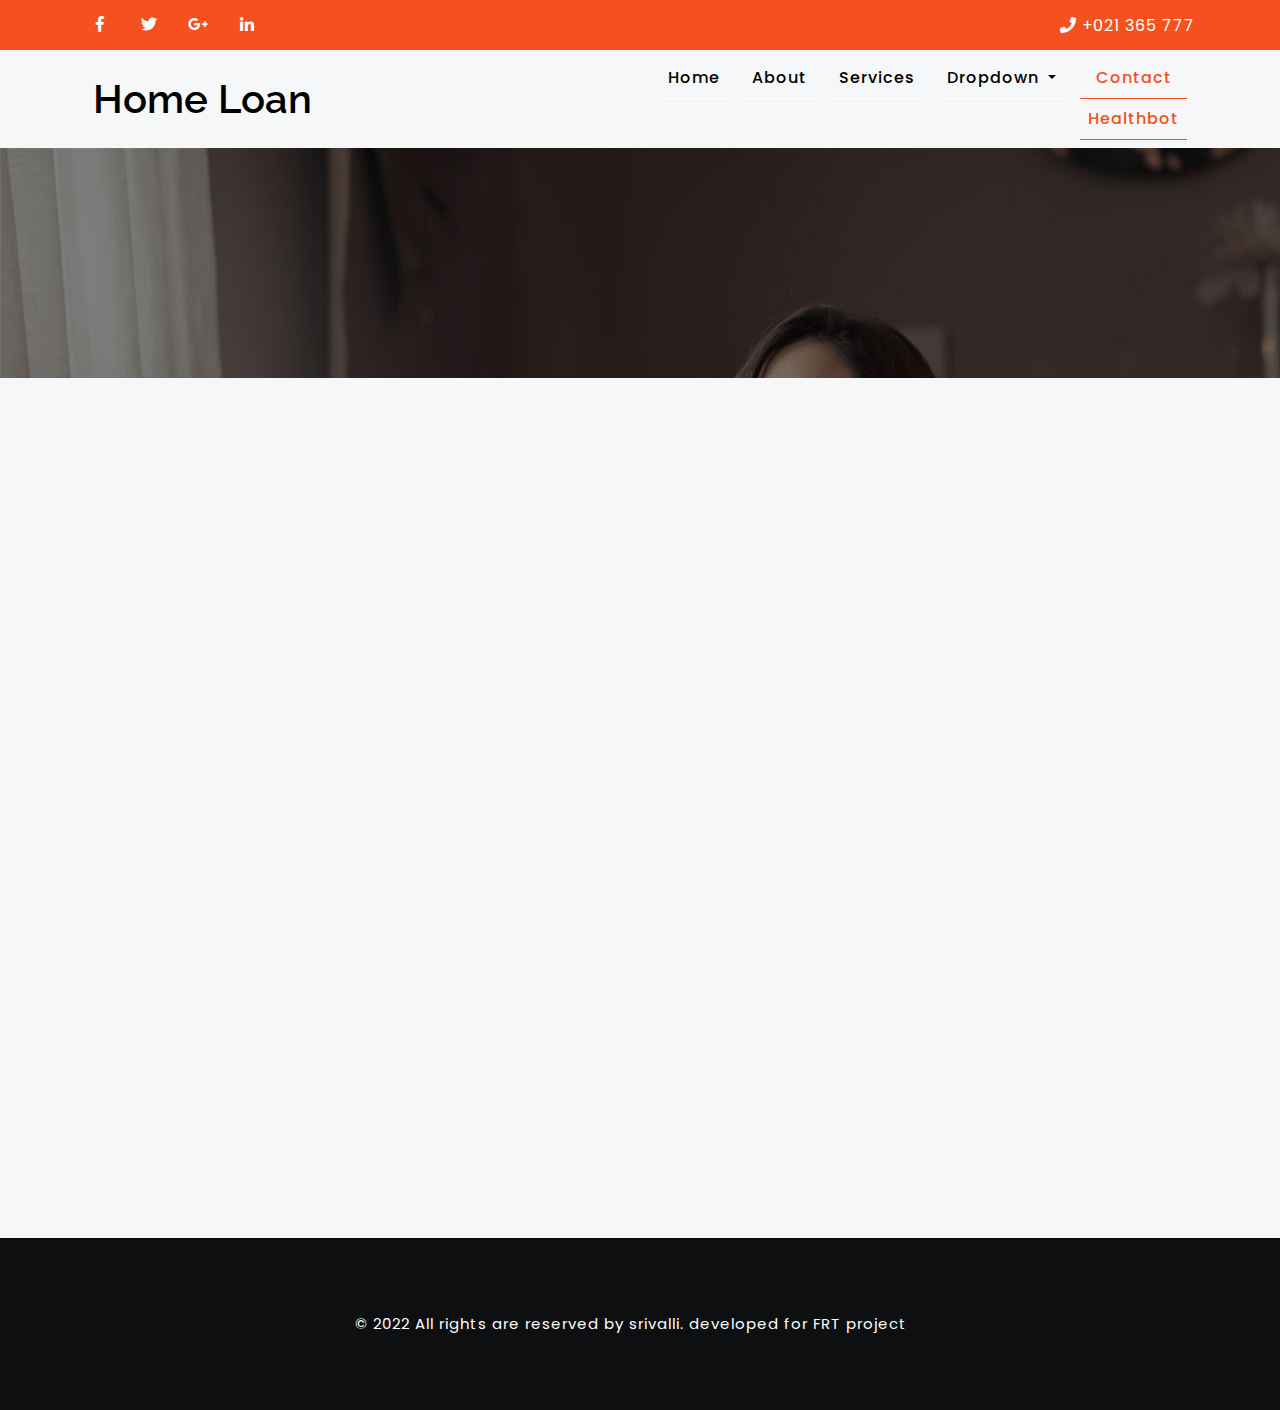
<file: contact.html>
<!DOCTYPE HTML>
<html lang="zxx">

<head>
	<title>Home Loan a Banking Category Flat Bootstrap Responsive Website Template | Contact :: FRT project</title>
	<meta name="viewport" content="width=device-width, initial-scale=1">
	<meta charset="utf-8">
	<meta name="keywords" content="Home Loan Responsive web template, Bootstrap Web Templates, Flat Web Templates, Android Compatible web template, 
SmartPhone Compatible web template, free WebDesigns for Nokia, Samsung, LG, SonyEricsson, Motorola web design" />
	<script>
		addEventListener("load", function () {
			setTimeout(hideURLbar, 0);
		}, false);

		function hideURLbar() {
			window.scrollTo(0, 1);
		}
	</script>

	<!-- Bootstrap Core CSS -->
	<link href="css/bootstrap.css" rel='stylesheet' type='text/css' />
	<link href="css/style.css" rel='stylesheet' type='text/css' />
	<!-- font-awesome icons -->
	<link href="css/fontawesome-all.min.css" rel="stylesheet">
	<!-- //Custom Theme files -->
	<!-- online fonts -->
	<!-- titles -->
	<link href="//fonts.googleapis.com/css?family=Raleway:300,400,500,600,700,800,900" rel="stylesheet">
	<!-- body -->
	<link href="//fonts.googleapis.com/css?family=Poppins:400,500,600,700,800" rel="stylesheet">
</head>

<body>
	
	<!-- header -->
	<header>
	<div class="top">
			<div class="container">
				<div class="t-op row">
					<div class="col-sm-6 top-middle">
						<ul>
							<li><a href="#"><i class="fab fa-facebook-f"></i></a></li>
							<li><a href="#"><i class="fab fa-twitter"></i></a></li>
							<li><a href="#"><i class="fab fa-google-plus-g"></i></a></li>
							<li><a href="#"><i class="fab fa-linkedin-in"></i></a></li>
						</ul>
					</div>
					<div class="col-sm-6 top-left">
						<ul>
							<li><i class="fas fa-phone"></i> +021 365 777</li>
						</ul>
					</div>
				</div>
			</div>
		</div>
		<div class="container">
			<nav class="navbar navbar-expand-lg navbar-light">
				<h1>
					<a class="navbar-brand text-capitalize" href="index.html">
						Home Loan
					</a>
				</h1>
				<button class="navbar-toggler" type="button" data-toggle="collapse" data-target="#navbarSupportedContent" aria-controls="navbarSupportedContent"
				    aria-expanded="false" aria-label="Toggle navigation">
					<span class="navbar-toggler-icon"></span>
				</button>

				<div class="collapse navbar-collapse" id="navbarSupportedContent">
					<ul class="navbar-nav text-center  ml-lg-auto">
						<li class="nav-item mr-3">
							<a class="nav-link" href="index.html">Home
								<span class="sr-only">(current)</span>
							</a>
						</li>
						<li class="nav-item  mr-3">
							<a class="nav-link" href="about.html">About</a>
						</li>
						<li class="nav-item  mr-3">
							<a class="nav-link" href="services.html">Services</a>
						</li>
						<li class="nav-item dropdown mr-3">
							<a class="nav-link dropdown-toggle" href="#" id="navbarDropdown" role="button" data-toggle="dropdown" aria-haspopup="true"
							    aria-expanded="false">
								Dropdown
							</a>
							<div class="dropdown-menu" aria-labelledby="navbarDropdown">
								<a class="dropdown-item" href="typography.html">Typography</a>
								<a class="dropdown-item" href="gallery.html">Gallery</a>
							</div>
						</li>
						<li class="nav-item active">
							<a class="nav-link" href="contact.html">contact</a>
							<a class="nav-link" href="healthbot.html">healthbot</a>
						</li>
					</ul>
				</div>
			</nav>
		</div>
	</header>
	<!-- //header -->
	<!-- banner -->
	<section class="banner-1">
	</section>
	<!-- //banner -->
	<!--/contact-->
	<section class="contact py-5">
		<div class="container py-md-4 mt-md-3">
			<iframe src="https://docs.google.com/forms/d/e/1FAIpQLSdlEXCkZWD-KA3vxV3mn_L7_h4NmfisOcCd-PqMi_3RgsPlwQ/viewform?embedded=true" width="640" height="677" frameborder="0" marginheight="0" marginwidth="0" ></iframe>
				</div>
			</div>
		</div>
	</section>
	<!--//contact-->
<!--footer-->
	<footer>
		<div class="container py-md-4 mt-md-3">
			<div class="row footer-top-w3layouts-agile py-5">
				<div class="col-lg-3 col-md-6 col-sm-6 footer-grid">
					
				</ul>
			</div>
			<div class="copyrightbottom">
				<p>© 2022 All rights are reserved by srivalli. developed for FRT project</a></p>
			</div>
			<div class="clearfix"></div>
		</div>
	</div>
	<!-- Modal -->
<div class="modal fade" id="myModal" tabindex="-1" role="dialog" aria-labelledby="exampleModalCenterTitle" aria-hidden="true">
  <div class="modal-dialog modal-dialog-centered" role="document">
    <div class="modal-content">
      <div class="modal-header">
        <h4 class="modal-title">Home Loan</h4>
        <button type="button" class="close" data-dismiss="modal" aria-label="Close">
          <span aria-hidden="true">&times;</span>
        </button>
      </div>
      <div class="modal-body">
		 <div class="agileits-w3layouts-info">
			<img src="images/g6.jpg" class="img-fluid" alt="" />
			<p>Duis venenatis, turpis eu bibendum porttitor, sapien quam ultricies tellus, ac rhoncus risus odio eget nunc. Pellentesque ac fermentum diam. Integer eu facilisis nunc, a iaculis felis. Pellentesque pellentesque tempor enim, in dapibus turpis porttitor quis. </p>
		</div>
	</div>
      <div class="modal-footer">
        <button type="button" class="btn btn-secondary" data-dismiss="modal">Close</button>
        <button type="button" class="btn btn-primary">Save changes</button>
      </div>
    </div>
  </div>
</div>
<!-- //Modal -->
<!-- js-->
	<script src="js/jquery-2.2.3.min.js"></script>
<!-- js-->
	<!-- Bootstrap Core JavaScript -->
	<script src="js/bootstrap.js ">
	</script>
	<!-- //Bootstrap Core JavaScript -->
</body>
</html>
</file>
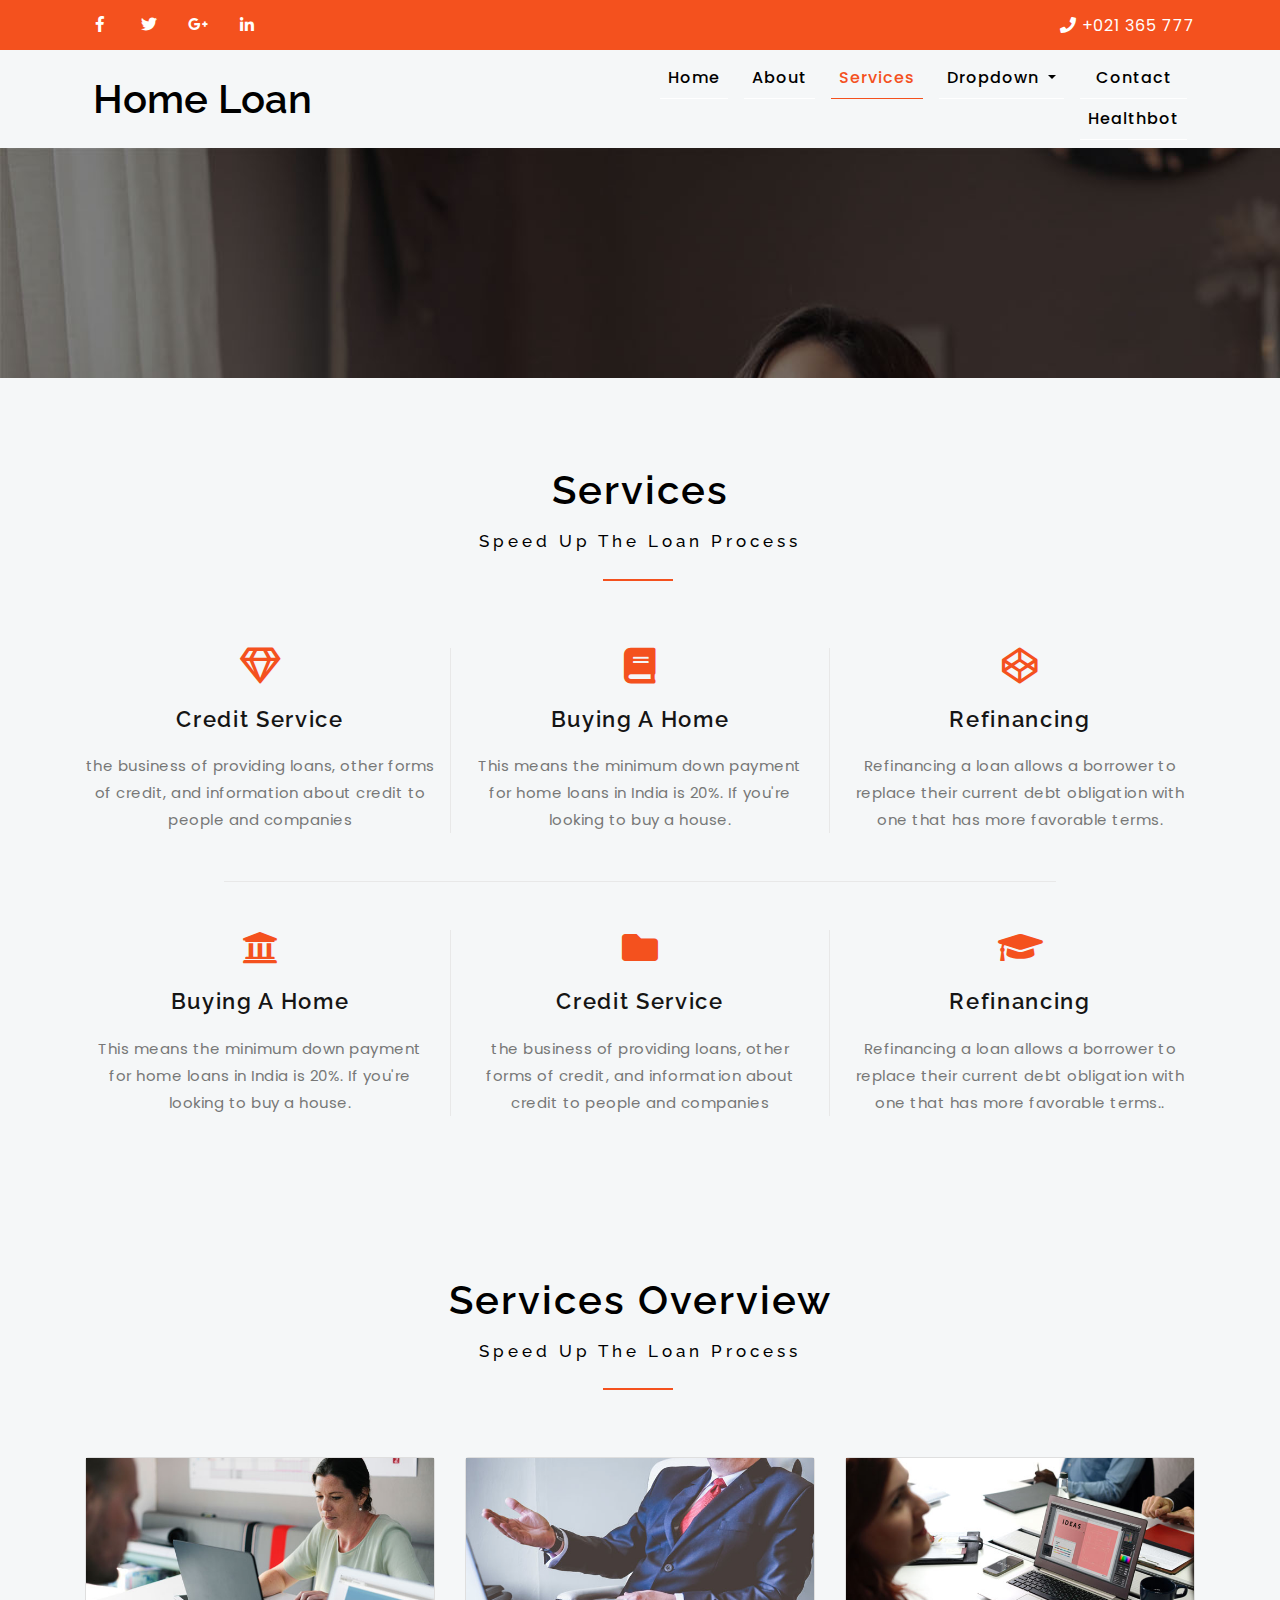
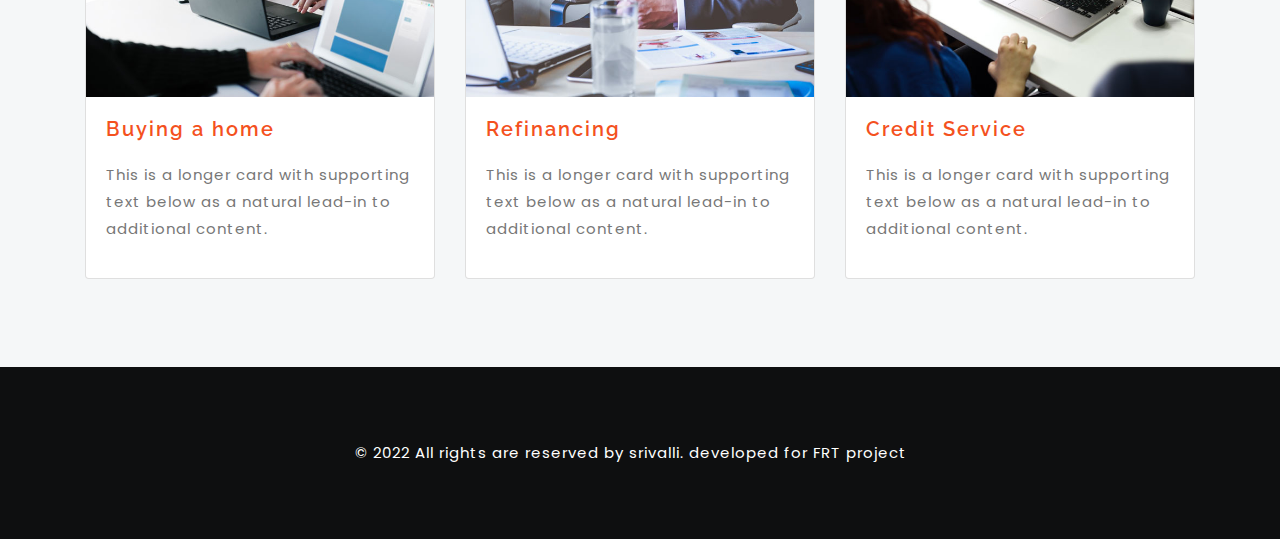
<file: services.html>
<!DOCTYPE HTML>
<html lang="zxx">

<head>
	<title>Home Loan a Banking Category Flat Bootstrap Responsive Website Template | Services :: FRT project</title>
	<meta name="viewport" content="width=device-width, initial-scale=1">
	<meta charset="utf-8">
	<meta name="keywords" content="Home Loan Responsive web template, Bootstrap Web Templates, Flat Web Templates, Android Compatible web template, 
SmartPhone Compatible web template, free WebDesigns for Nokia, Samsung, LG, SonyEricsson, Motorola web design" />
	<script>
		addEventListener("load", function () {
			setTimeout(hideURLbar, 0);
		}, false);

		function hideURLbar() {
			window.scrollTo(0, 1);
		}
	</script>

	<!-- Bootstrap Core CSS -->
	<link href="css/bootstrap.css" rel='stylesheet' type='text/css' />
	<link href="css/style.css" rel='stylesheet' type='text/css' />
	<!-- font-awesome icons -->
	<link href="css/fontawesome-all.min.css" rel="stylesheet">
	<!-- //Custom Theme files -->
	<!-- online fonts -->
	<!-- titles -->
	<link href="//fonts.googleapis.com/css?family=Raleway:300,400,500,600,700,800,900" rel="stylesheet">
	<!-- body -->
	<link href="//fonts.googleapis.com/css?family=Poppins:400,500,600,700,800" rel="stylesheet">
</head>

<body>
	
	<!-- header -->
	<header>
	<div class="top">
			<div class="container">
				<div class="t-op row">
					<div class="col-sm-6 top-middle">
						<ul>
							<li><a href="#"><i class="fab fa-facebook-f"></i></a></li>
							<li><a href="#"><i class="fab fa-twitter"></i></a></li>
							<li><a href="#"><i class="fab fa-google-plus-g"></i></a></li>
							<li><a href="#"><i class="fab fa-linkedin-in"></i></a></li>
						</ul>
					</div>
					<div class="col-sm-6 top-left">
						<ul>
							<li><i class="fas fa-phone"></i> +021 365 777</li>
						</ul>
					</div>
				</div>
			</div>
		</div>
		<div class="container">
			<nav class="navbar navbar-expand-lg navbar-light">
				<h1>
					<a class="navbar-brand text-capitalize" href="index.html">
						Home Loan
					</a>
				</h1>
				<button class="navbar-toggler" type="button" data-toggle="collapse" data-target="#navbarSupportedContent" aria-controls="navbarSupportedContent"
				    aria-expanded="false" aria-label="Toggle navigation">
					<span class="navbar-toggler-icon"></span>
				</button>

				<div class="collapse navbar-collapse" id="navbarSupportedContent">
					<ul class="navbar-nav text-center  ml-lg-auto">
						<li class="nav-item mr-3">
							<a class="nav-link" href="index.html">Home
								<span class="sr-only">(current)</span>
							</a>
						</li>
						<li class="nav-item  mr-3">
							<a class="nav-link" href="about.html">About</a>
						</li>
						<li class="nav-item  active mr-3">
							<a class="nav-link" href="services.html">Services</a>
						</li>
						<li class="nav-item dropdown mr-3">
							<a class="nav-link dropdown-toggle" href="#" id="navbarDropdown" role="button" data-toggle="dropdown" aria-haspopup="true"
							    aria-expanded="false">
								Dropdown
							</a>
							<div class="dropdown-menu" aria-labelledby="navbarDropdown">
								<a class="dropdown-item" href="typography.html">Typography</a>
								<a class="dropdown-item" href="gallery.html">Gallery</a>
							</div>
						</li>
						<li class="nav-item">
							<a class="nav-link" href="contact.html">contact</a>
							<a class="nav-link" href="healthbot.html">healthbot</a>
						</li>
					</ul>
				</div>
			</nav>
		</div>
	</header>
	<!-- //header -->
	<!-- banner -->
	<section class="banner-1">
	</section>
	<!-- //banner -->
		<!-- /services -->
<section class="what_you w3-about py-5">
		<div class="container py-md-4 mt-md-3">
			<h2 class="heading-agileinfo">Services <span>Speed Up The Loan Process</span></h2>
			<span class="w3-line black"></span>
			<div class="row about-info-grids mt-md-5 pt-5">
				<div class="col-md-4 about-info about-info1">
					<i class="far fa-gem"></i>
					<h4>Credit Service</h4>
					<div class="h4-underline"></div>
					<p>the business of providing loans, other forms of credit, and information about credit to people and companies</p>
				</div>
				<div class="col-md-4 about-info about-info2">
					<i class="fas fa-book"></i>
					<h4>Buying a home</h4>
					<div class="h4-underline"></div>
					<p>This means the minimum down payment for home loans in India is 20%. If you're looking to buy a house.</p>
				</div>
				<div class="col-md-4 about-info about-info3">
					<i class="fab fa-codepen"></i>
					<h4>Refinancing</h4>
					<div class="h4-underline"></div>
					<p>Refinancing a loan allows a borrower to replace their current debt obligation with one that has more favorable terms.
					</p>
				</div>
			</div>
			<div class="bord"></div>
			<div class="row about-info-grids">
				<div class="col-md-4 about-info about-info1">
					<i class="fas fa-university"></i>
					<h4>Buying a home</h4>
					<div class="h4-underline"></div>
					<p>This means the minimum down payment for home loans in India is 20%. If you're looking to buy a house.</p>
				</div>
				<div class="col-md-4 about-info about-info2">
					<i class="fas fa-folder"></i>
					<h4>Credit Service</h4>
					<div class="h4-underline"></div>
					<p>the business of providing loans, other forms of credit, and information about credit to people and companies</p>
				</div>
				<div class="col-md-4 about-info about-info3">
					<i class="fas fa-graduation-cap"></i>
					<h4>Refinancing</h4>
					<div class="h4-underline"></div>
					<p>Refinancing a loan allows a borrower to replace their current debt obligation with one that has more favorable terms..</p>
				</div>
			</div>
	</div>
</section>

<!-- //services -->
<!-- news -->
	<section class="wthree-row w3-about py-5">
		<div class="container py-md-4 mt-md-3">
			<h3 class="heading-agileinfo">Services Overview <span>Speed Up The Loan Process</span></h3>
			<span class="w3-line black"></span>
			<div class="card-deck mt-md-5 pt-5">
				  <div class="card">
					<img src="images/g7.jpg" class="img-fluid" alt="Card image cap">
					<div class="card-body w3ls-card">
					  <h5 class="card-title">Buying a home</h5>
					  <p class="card-text mb-3 ">This is a longer card with supporting text below as a natural lead-in to additional content.</p>
					</div>
					
				  </div>
				  <div class="card">
					<img src="images/g6.jpg" class="img-fluid" alt="Card image cap">
					<div class="card-body w3ls-card">
					  <h5 class="card-title">Refinancing</h5>
					   <p class="card-text mb-3 ">This is a longer card with supporting text below as a natural lead-in to additional content.</p>
					</div>
					
				  </div>
				  <div class="card">
					<img src="images/g8.jpg" class="img-fluid" alt="Card image cap">
					<div class="card-body w3ls-card">
					  <h5 class="card-title">Credit Service</h5>
					   <p class="card-text mb-3">This is a longer card with supporting text below as a natural lead-in to additional content.</p>
					</div>
					
				  </div>
				</div>
            </div>
        </section>
<!-- //news -->
<!--footer-->
	<footer>
		<div class="container py-md-4 mt-md-3">
			<div class="row footer-top-w3layouts-agile py-5">
				<div class="col-lg-3 col-md-6 col-sm-6 footer-grid">
					
				</ul>
			</div>
			<div class="copyrightbottom">
				<p>© 2022 All rights are reserved by srivalli. developed for FRT project</a></p>
			</div>
			<div class="clearfix"></div>
		</div>
	</div>
	<!-- Modal -->
<div class="modal fade" id="myModal" tabindex="-1" role="dialog" aria-labelledby="exampleModalCenterTitle" aria-hidden="true">
  <div class="modal-dialog modal-dialog-centered" role="document">
    <div class="modal-content">
      <div class="modal-header">
        <h4 class="modal-title">Home Loan</h4>
        <button type="button" class="close" data-dismiss="modal" aria-label="Close">
          <span aria-hidden="true">&times;</span>
        </button>
      </div>
      <div class="modal-body">
		 <div class="agileits-w3layouts-info">
			<img src="images/g6.jpg" class="img-fluid" alt="" />
			<p>Duis venenatis, turpis eu bibendum porttitor, sapien quam ultricies tellus, ac rhoncus risus odio eget nunc. Pellentesque ac fermentum diam. Integer eu facilisis nunc, a iaculis felis. Pellentesque pellentesque tempor enim, in dapibus turpis porttitor quis. </p>
		</div>
	</div>
      <div class="modal-footer">
        <button type="button" class="btn btn-secondary" data-dismiss="modal">Close</button>
        <button type="button" class="btn btn-primary">Save changes</button>
      </div>
    </div>
  </div>
</div>
<!-- //Modal -->
<!-- js-->
	<script src="js/jquery-2.2.3.min.js"></script>
<!-- js-->
	<!-- Bootstrap Core JavaScript -->
	<script src="js/bootstrap.js ">
	</script>
	<!-- //Bootstrap Core JavaScript -->
</body>
</html>
</file>
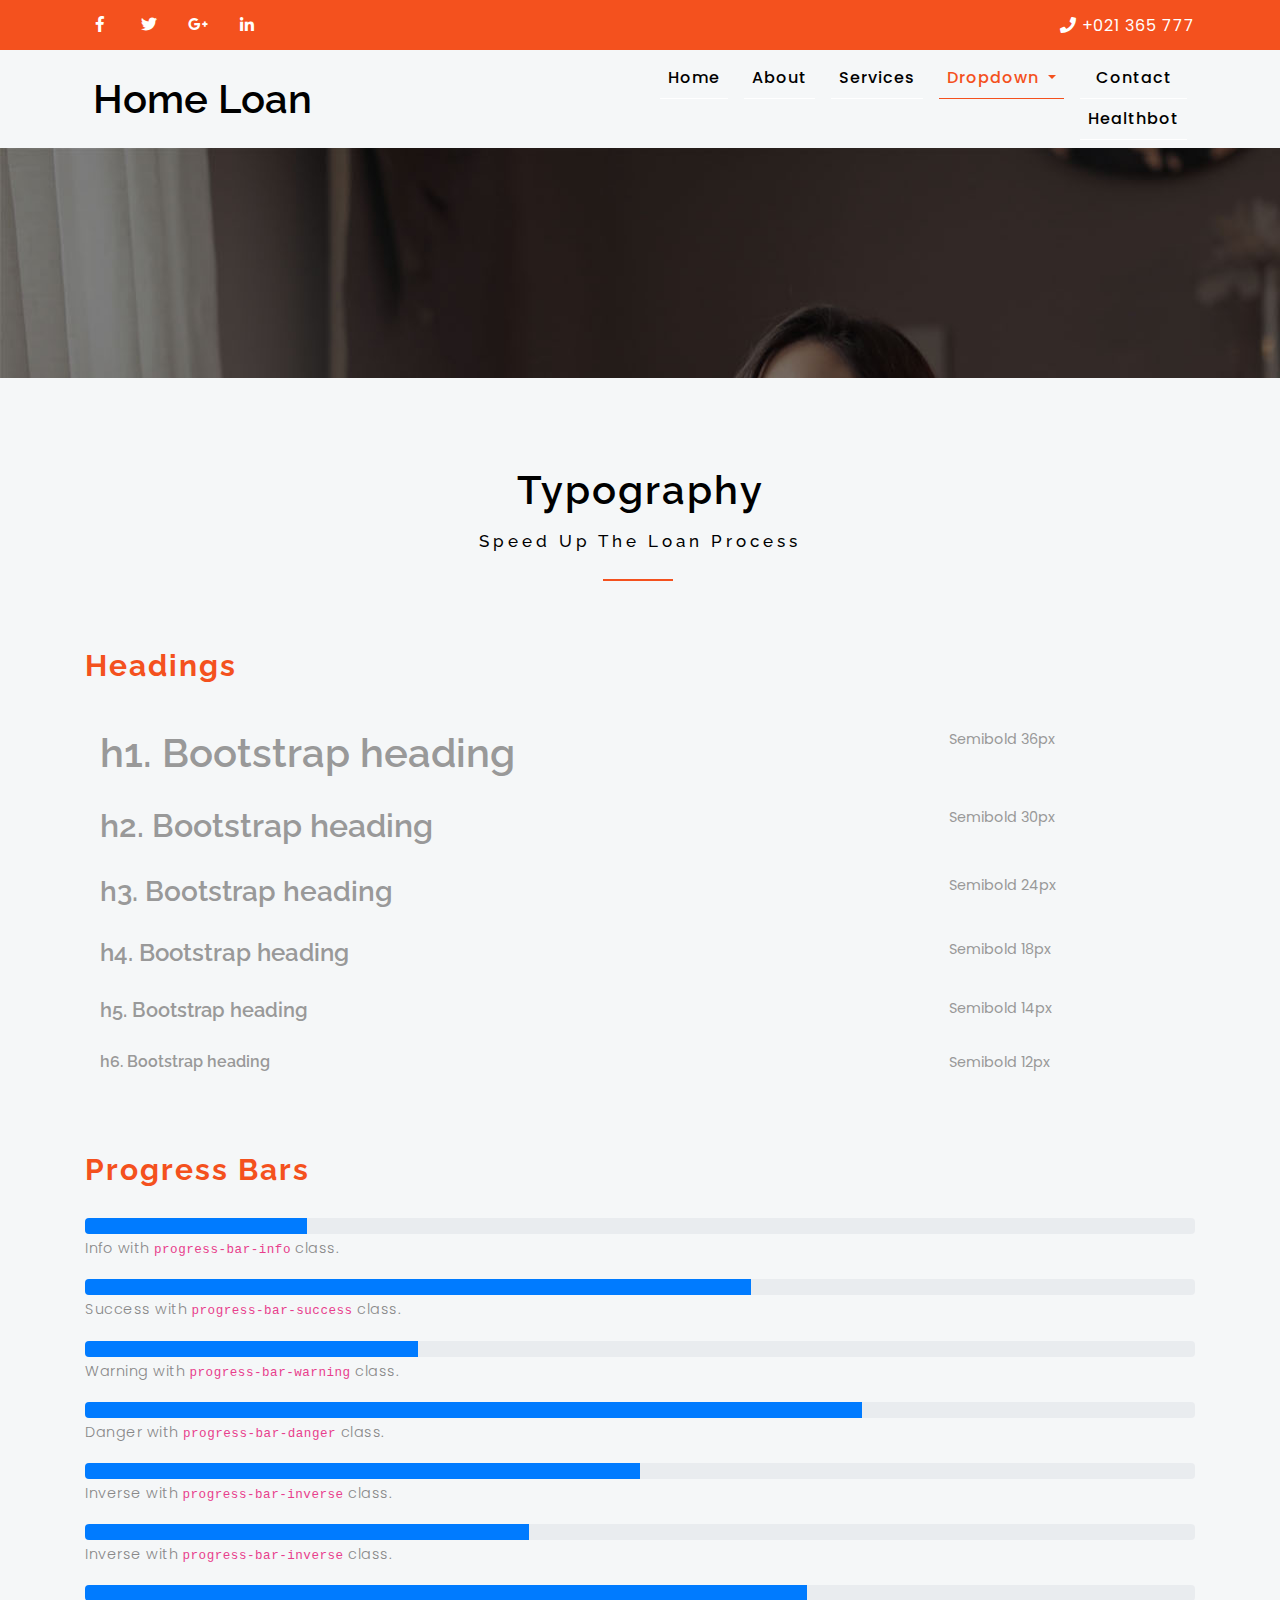
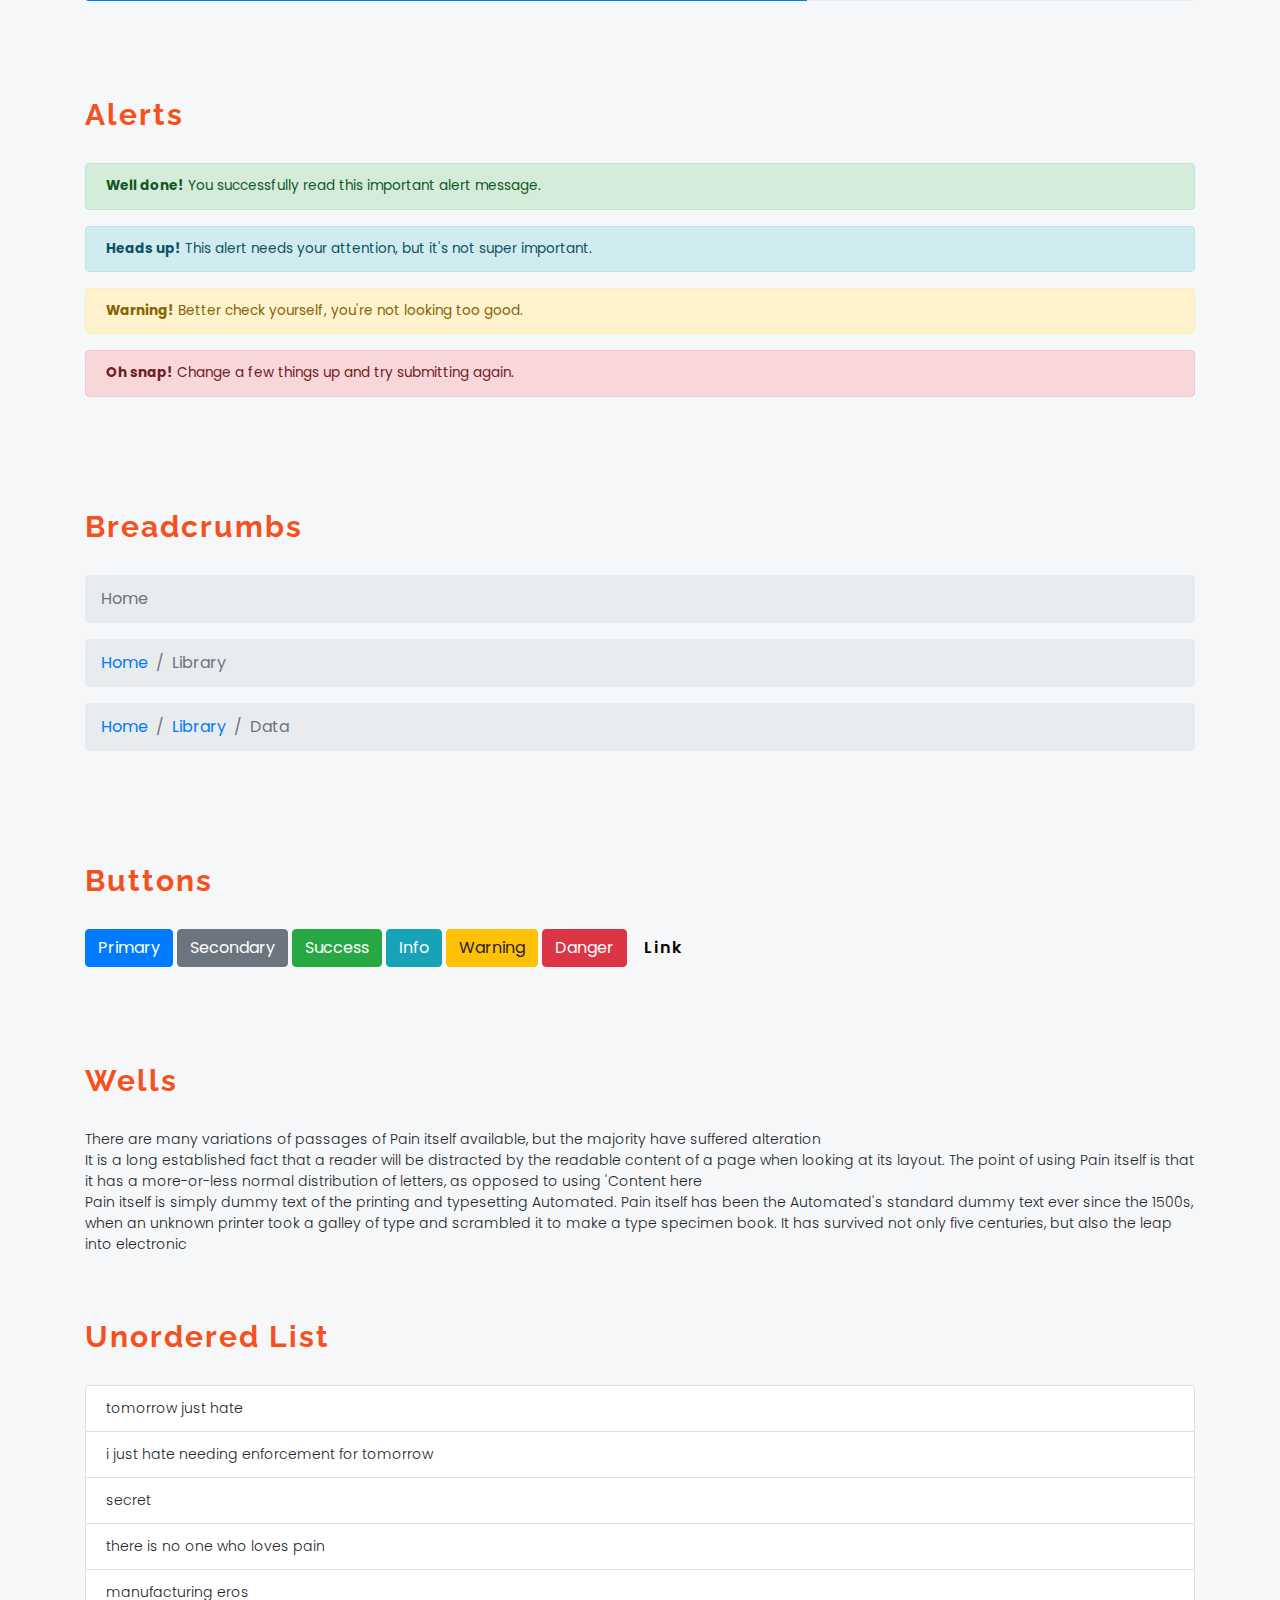
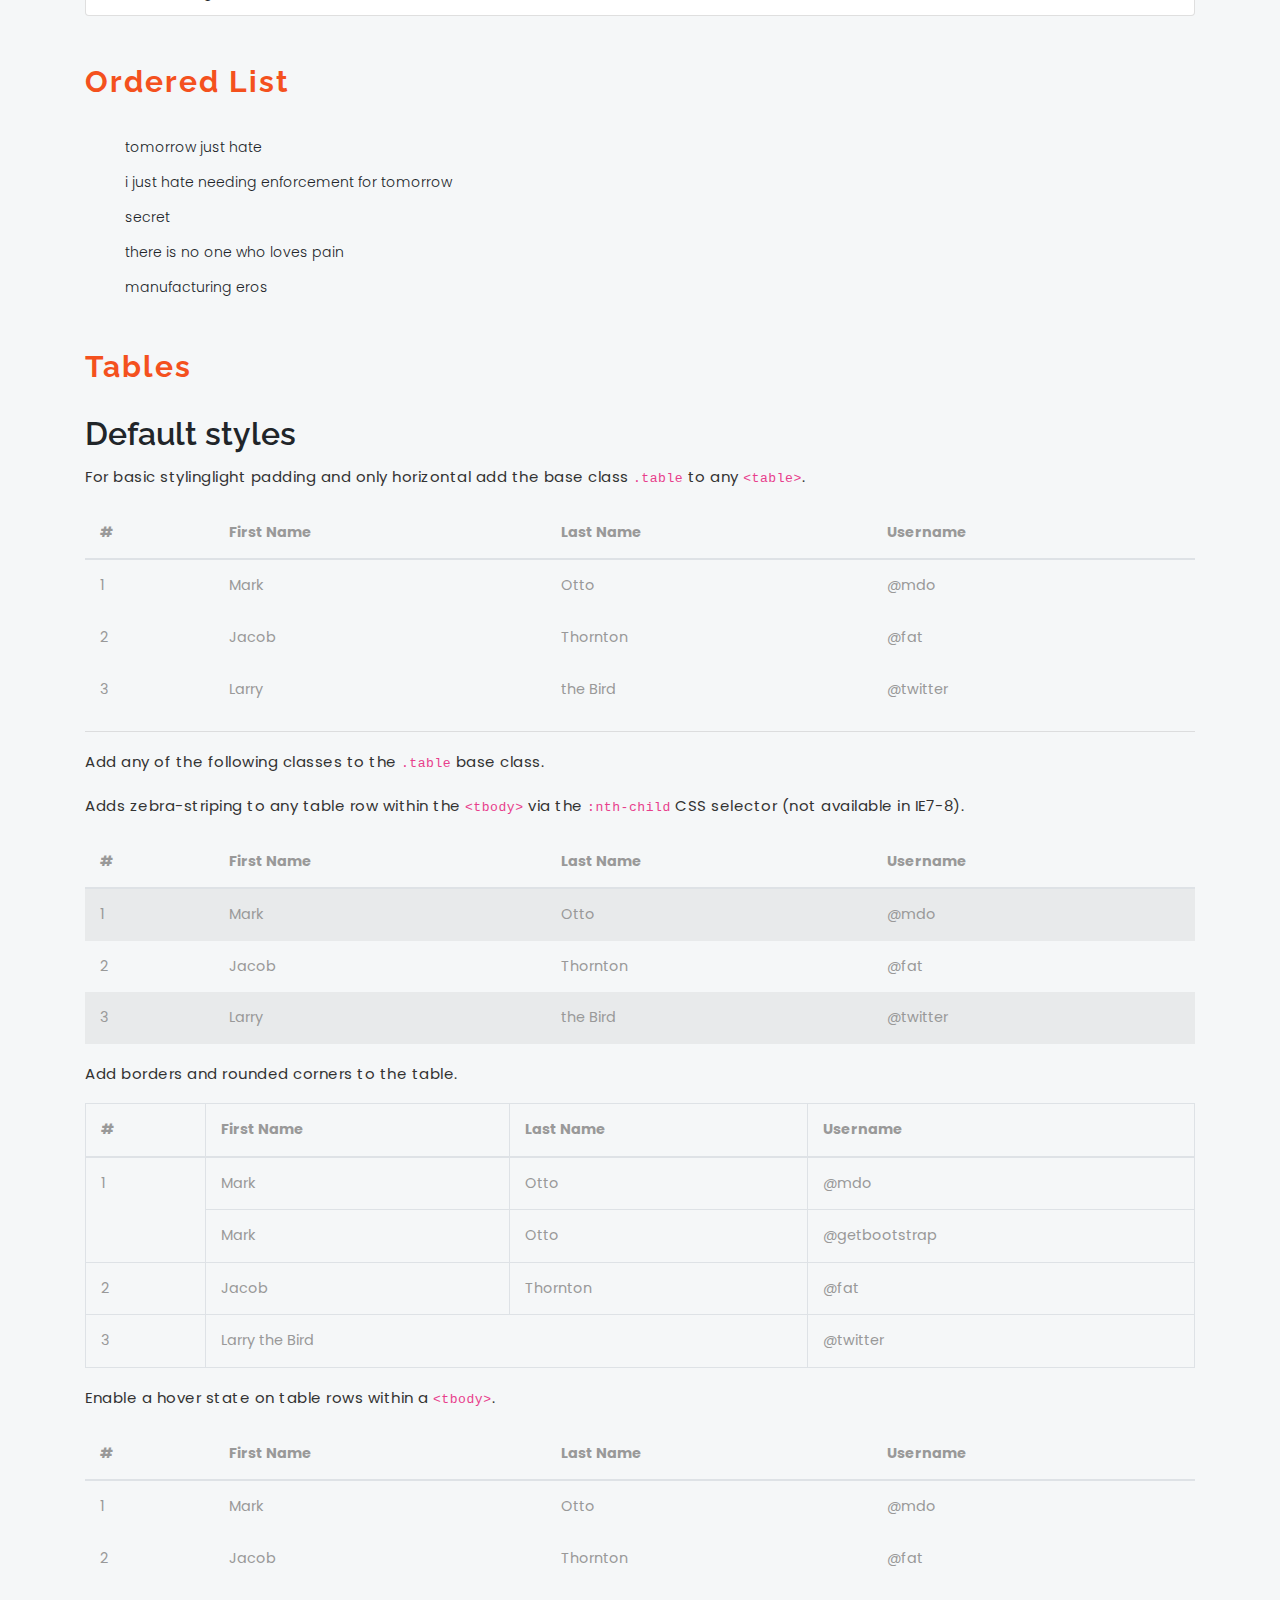
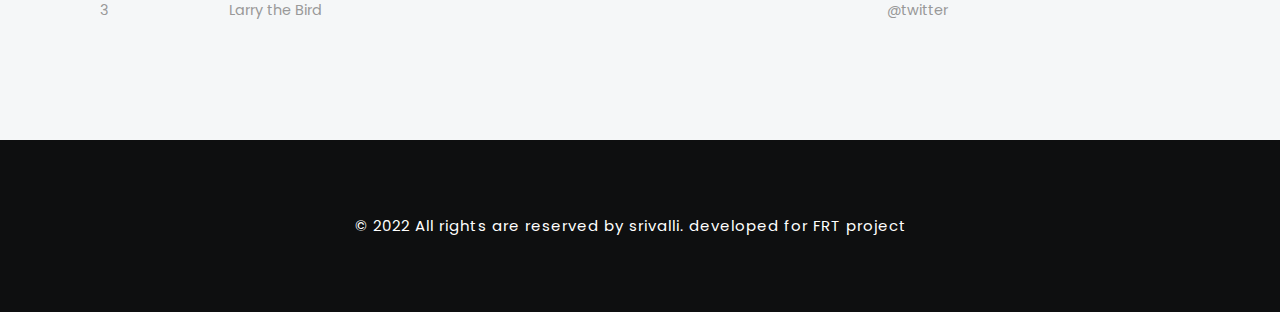
<file: typography.html>
<!DOCTYPE HTML>
<html lang="zxx">

<head>
	<title>Home Loan a Banking Category Flat Bootstrap Responsive Website Template | Typography :: FRT project</title>
	<meta name="viewport" content="width=device-width, initial-scale=1">
	<meta charset="utf-8">
	<meta name="keywords" content="Home Loan Responsive web template, Bootstrap Web Templates, Flat Web Templates, Android Compatible web template, 
SmartPhone Compatible web template, free WebDesigns for Nokia, Samsung, LG, SonyEricsson, Motorola web design" />
	<script>
		addEventListener("load", function () {
			setTimeout(hideURLbar, 0);
		}, false);

		function hideURLbar() {
			window.scrollTo(0, 1);
		}
	</script>

	<!-- Bootstrap Core CSS -->
	<link href="css/bootstrap.css" rel='stylesheet' type='text/css' />
	<link href="css/style.css" rel='stylesheet' type='text/css' />
	<!-- font-awesome icons -->
	<link href="css/fontawesome-all.min.css" rel="stylesheet">
	<!-- //Custom Theme files -->
	<!-- online fonts -->
	<!-- titles -->
	<link href="//fonts.googleapis.com/css?family=Raleway:300,400,500,600,700,800,900" rel="stylesheet">
	<!-- body -->
	<link href="//fonts.googleapis.com/css?family=Poppins:400,500,600,700,800" rel="stylesheet">
</head>

<body>
	
	<!-- header -->
	<header>
	<div class="top">
			<div class="container">
				<div class="t-op row">
					<div class="col-sm-6 top-middle">
						<ul>
							<li><a href="#"><i class="fab fa-facebook-f"></i></a></li>
							<li><a href="#"><i class="fab fa-twitter"></i></a></li>
							<li><a href="#"><i class="fab fa-google-plus-g"></i></a></li>
							<li><a href="#"><i class="fab fa-linkedin-in"></i></a></li>
						</ul>
					</div>
					<div class="col-sm-6 top-left">
						<ul>
							<li><i class="fas fa-phone"></i> +021 365 777</li>
						</ul>
					</div>
				</div>
			</div>
		</div>
		<div class="container">
			<nav class="navbar navbar-expand-lg navbar-light">
				<h1>
					<a class="navbar-brand text-capitalize" href="index.html">
						Home Loan
					</a>
				</h1>
				<button class="navbar-toggler" type="button" data-toggle="collapse" data-target="#navbarSupportedContent" aria-controls="navbarSupportedContent"
				    aria-expanded="false" aria-label="Toggle navigation">
					<span class="navbar-toggler-icon"></span>
				</button>

				<div class="collapse navbar-collapse" id="navbarSupportedContent">
					<ul class="navbar-nav text-center  ml-lg-auto">
						<li class="nav-item mr-3">
							<a class="nav-link" href="index.html">Home
								<span class="sr-only">(current)</span>
							</a>
						</li>
						<li class="nav-item  mr-3">
							<a class="nav-link" href="about.html">About</a>
						</li>
						<li class="nav-item  mr-3">
							<a class="nav-link" href="services.html">Services</a>
						</li>
						<li class="nav-item dropdown active mr-3">
							<a class="nav-link dropdown-toggle" href="#" id="navbarDropdown" role="button" data-toggle="dropdown" aria-haspopup="true"
							    aria-expanded="false">
								Dropdown
							</a>
							<div class="dropdown-menu" aria-labelledby="navbarDropdown">
								<a class="dropdown-item" href="typography.html">Typography</a>
								<a class="dropdown-item" href="gallery.html">Gallery</a>
							</div>
						</li>
						<li class="nav-item">
							<a class="nav-link" href="contact.html">contact</a>
							<a class="nav-link" href="healthbot.html">healthbot</a>
						</li>
					</ul>
				</div>
			</nav>
		</div>
	</header>
	<!-- //header -->
	<!-- banner -->
	<section class="banner-1">
	</section>
	<!-- //banner -->
		<!-- typography -->
	<section class="typo py-5">
		<div class="container py-md-4 mt-md-3">
		<h2 class="heading-agileinfo">Typography<span>Speed Up The Loan Process</span></h2>
			<span class="w3-line black"></span>
			<div class="grid_3 grid_4 w3layouts mt-md-5 pt-5">
				<h3 class="hdg">Headings</h3>
				<div class="bs-example">
					<table class="table">
						<tbody>
							<tr>
								<td><h1 id="h1.-bootstrap-heading">h1. Bootstrap heading<a class="anchorjs-link" href="#h1.-bootstrap-heading"><span class="anchorjs-icon"></span></a></h1></td>
								<td class="type-info">Semibold 36px</td>
							</tr>
							<tr>
								<td><h2 id="h2.-bootstrap-heading">h2. Bootstrap heading<a class="anchorjs-link" href="#h2.-bootstrap-heading"><span class="anchorjs-icon"></span></a></h2></td>
								<td class="type-info">Semibold 30px</td>
							</tr>
							<tr>
								<td><h3 id="h3.-bootstrap-heading">h3. Bootstrap heading<a class="anchorjs-link" href="#h3.-bootstrap-heading"><span class="anchorjs-icon"></span></a></h3></td>
								<td class="type-info">Semibold 24px</td>
							</tr>
							<tr>
								<td><h4 id="h4.-bootstrap-heading">h4. Bootstrap heading<a class="anchorjs-link" href="#h4.-bootstrap-heading"><span class="anchorjs-icon"></span></a></h4></td>
								<td class="type-info">Semibold 18px</td>
							</tr>
							<tr>
								<td><h5 id="h5.-bootstrap-heading">h5. Bootstrap heading<a class="anchorjs-link" href="#h5.-bootstrap-heading"><span class="anchorjs-icon"></span></a></h5></td>
								<td class="type-info">Semibold 14px</td>
							</tr>
							<tr>
								<td><h6>h6. Bootstrap heading</h6></td>
								<td class="type-info">Semibold 12px</td>
							</tr>
						</tbody>
					</table>
				</div>
			</div>
		
			<div class="grid_3 grid_5 w3l">
				<h3>Progress Bars</h3>
				<div class="tab-content">
					<div class="tab-pane active" id="domprogress">
						<div class="progress">    
							<div class="progress-bar progress-bar-primary" style="width: 20%"></div>
						</div>
						<p>Info with <code>progress-bar-info</code> class.</p>
						<div class="progress">    
							<div class="progress-bar progress-bar-info" style="width: 60%"></div>
						</div>
						<p>Success with <code>progress-bar-success</code> class.</p>
						<div class="progress">
							<div class="progress-bar progress-bar-success" style="width: 30%"></div>
						</div>
						<p>Warning with <code>progress-bar-warning</code> class.</p>
						<div class="progress">
							<div class="progress-bar progress-bar-warning" style="width: 70%"></div>
						</div>
						<p>Danger with <code>progress-bar-danger</code> class.</p>
						<div class="progress">
							<div class="progress-bar progress-bar-danger" style="width: 50%"></div>
						</div>
						<p>Inverse with <code>progress-bar-inverse</code> class.</p>
						<div class="progress">
							<div class="progress-bar progress-bar-inverse" style="width: 40%"></div>
						</div>
						<p>Inverse with <code>progress-bar-inverse</code> class.</p>
						<div class="progress">
							<div class="progress-bar progress-bar-success" style="width: 35%"><span class="sr-only">35% Complete (success)</span></div>
							<div class="progress-bar progress-bar-warning" style="width: 20%"><span class="sr-only">20% Complete (warning)</span></div>
							<div class="progress-bar progress-bar-danger" style="width: 10%"><span class="sr-only">10% Complete (danger)</span></div>
						</div>
					</div>
				</div>
			</div>
			<div class="grid_3 grid_5 w3ls">
				<h3>Alerts</h3>
				<div class="alert alert-success" role="alert">
				  <strong>Well done!</strong> You successfully read this important alert message.
				</div>
				<div class="alert alert-info" role="alert">
				  <strong>Heads up!</strong> This alert needs your attention, but it's not super important.
				</div>
				<div class="alert alert-warning" role="alert">
				  <strong>Warning!</strong> Better check yourself, you're not looking too good.
				</div>
				<div class="alert alert-danger" role="alert">
				  <strong>Oh snap!</strong> Change a few things up and try submitting again.
				</div>
			</div>
			<div class="grid_3 grid_5 agileinfo">
				<h3>Breadcrumbs</h3>
				<ol class="breadcrumb">
					  <li class="breadcrumb-item active">Home</li>
					</ol>
					<ol class="breadcrumb">
					  <li class="breadcrumb-item"><a href="#">Home</a></li>
					  <li class="breadcrumb-item active">Library</li>
					</ol>
					<ol class="breadcrumb">
					  <li class="breadcrumb-item"><a href="#">Home</a></li>
					  <li class="breadcrumb-item"><a href="#">Library</a></li>
					  <li class="breadcrumb-item active">Data</li>
					</ol>
			</div>
			<div class="grid_3 grid_5 wthree">
				<h3>Buttons</h3>
				<!-- Provides extra visual weight and identifies the primary action in a set of buttons -->
				<button type="button" class="btn btn-primary">Primary</button>

				<!-- Secondary, outline button -->
				<button type="button" class="btn btn-secondary">Secondary</button>

				<!-- Indicates a successful or positive action -->
				<button type="button" class="btn btn-success">Success</button>

				<!-- Contextual button for informational alert messages -->
				<button type="button" class="btn btn-info">Info</button>

				<!-- Indicates caution should be taken with this action -->
				<button type="button" class="btn btn-warning">Warning</button>

				<!-- Indicates a dangerous or potentially negative action -->
				<button type="button" class="btn btn-danger">Danger</button>

				<!-- Deemphasize a button by making it look like a link while maintaining button behavior -->
				<button type="button" class="btn btn-link">Link</button>
			   
			</div>			
			<div class="grid_3 grid_5 agile">
				<h3>Wells</h3>
				<div class="well">
					There are many variations of passages of Pain itself available, but the majority have suffered alteration
				</div>
				<div class="well">
					It is a long established fact that a reader will be distracted by the readable content of a page when looking at its layout. The point of using Pain itself is that it has a more-or-less normal distribution of letters, as opposed to using 'Content here
				</div>
				<div class="well">
						Pain itself is simply dummy text of the printing and typesetting Automated. Pain itself has been the Automated's standard dummy text ever since the 1500s, when an unknown printer took a galley of type and scrambled it to make a type specimen book. It has survived not only five centuries, but also the leap into electronic
				</div>
			</div>
			<h3 class="bars">Unordered List</h3>
			<ul class="list-group w3-agile">
			  <li class="list-group-item">tomorrow just hate</li>
			  <li class="list-group-item">i just hate needing enforcement for tomorrow</li>
			  <li class="list-group-item">secret</li>
			  <li class="list-group-item">there is no one who loves pain</li>
			  <li class="list-group-item">manufacturing eros</li>
			</ul>
			<h3 class="bars">Ordered List</h3>
			<ol>
				<li class="list-group-item1">tomorrow just hate</li>
				<li class="list-group-item1">i just hate needing enforcement for tomorrow</li>
				<li class="list-group-item1">secret</li>
				<li class="list-group-item1">there is no one who loves pain</li>
				<li class="list-group-item1">manufacturing eros</li>
			</ol>
		
			<div class="page-header">
				<h3 class="bars">Tables</h3>
			</div>
			<h2 class="typoh2">Default styles</h2>
			<p>For basic stylinglight padding and only horizontal add the base class <code>.table</code> to any <code>&lt;table&gt;</code>.</p>
			<div class="bs-docs-example">
				<table class="table">
					<thead>
						<tr>
							<th>#</th>
							<th>First Name</th>
							<th>Last Name</th>
							<th>Username</th>
						</tr>
					</thead>
					<tbody>
						<tr>
							<td>1</td>
							<td>Mark</td>
							<td>Otto</td>
							<td>@mdo</td>
						</tr>
						<tr>
							<td>2</td>
							<td>Jacob</td>
							<td>Thornton</td>
							<td>@fat</td>
						</tr>
						<tr>
							<td>3</td>
							<td>Larry</td>
							<td>the Bird</td>
							<td>@twitter</td>
						</tr>
					</tbody>
				</table>
			</div>
			<hr class="bs-docs-separator">
			<p>Add any of the following classes to the <code>.table</code> base class.</p>
			<p>Adds zebra-striping to any table row within the <code>&lt;tbody&gt;</code> via the <code>:nth-child</code> CSS selector (not available in IE7-8).</p>
			<div class="bs-docs-example">
				<table class="table table-striped">
					<thead>
						<tr>
							<th>#</th>
							<th>First Name</th>
							<th>Last Name</th>
							<th>Username</th>
						</tr>
					</thead>
					<tbody>
						<tr>
							<td>1</td>
							<td>Mark</td>
							<td>Otto</td>
							<td>@mdo</td>
						</tr>
						<tr>
							<td>2</td>
							<td>Jacob</td>
							<td>Thornton</td>
							<td>@fat</td>
						</tr>
						<tr>
							<td>3</td>
							<td>Larry</td>
							<td>the Bird</td>
							<td>@twitter</td>
						</tr>
					</tbody>
				</table>
			</div>
			<p>Add borders and rounded corners to the table.</p>
			<div class="bs-docs-example">
				<table class="table table-bordered">
					<thead>
						<tr>
							<th>#</th>
							<th>First Name</th>
							<th>Last Name</th>
							<th>Username</th>
						</tr>
					</thead>
					<tbody>
						<tr>
							<td rowspan="2">1</td>
							<td>Mark</td>
							<td>Otto</td>
							<td>@mdo</td>
						</tr>
						<tr>
							<td>Mark</td>
							<td>Otto</td>
							<td>@getbootstrap</td>
						</tr>
						<tr>
							<td>2</td>
							<td>Jacob</td>
							<td>Thornton</td>
							<td>@fat</td>
						</tr>
						<tr>
							<td>3</td>
							<td colspan="2">Larry the Bird</td>
							<td>@twitter</td>
						</tr>
					</tbody>
				</table>
			</div>
			<p>Enable a hover state on table rows within a <code>&lt;tbody&gt;</code>.</p>
			<div class="bs-docs-example">
				<table class="table table-hover">
					<thead>
						<tr>
						  <th>#</th>
						  <th>First Name</th>
						  <th>Last Name</th>
						  <th>Username</th>
						</tr>
					</thead>
					<tbody>
						<tr>
						  <td>1</td>
						  <td>Mark</td>
						  <td>Otto</td>
						  <td>@mdo</td>
						</tr>
						<tr>
						  <td>2</td>
						  <td>Jacob</td>
						  <td>Thornton</td>
						  <td>@fat</td>
						</tr>
						<tr>
						  <td>3</td>
						  <td colspan="2">Larry the Bird</td>
						  <td>@twitter</td>
						</tr>
					</tbody>
				</table>
			</div>
		</div>
	</section>
	<!-- //typography -->

<!--footer-->
	<footer>
		<div class="container py-md-4 mt-md-3">
			<div class="row footer-top-w3layouts-agile py-5">
				<div class="col-lg-3 col-md-6 col-sm-6 footer-grid">
					
				</ul>
			</div>
			<div class="copyrightbottom">
				<p>© 2022 All rights are reserved by srivalli. developed for FRT project</a></p>
			</div>
			<div class="clearfix"></div>
		</div>
	</div>
	<!-- Modal -->
<div class="modal fade" id="myModal" tabindex="-1" role="dialog" aria-labelledby="exampleModalCenterTitle" aria-hidden="true">
  <div class="modal-dialog modal-dialog-centered" role="document">
    <div class="modal-content">
      <div class="modal-header">
        <h4 class="modal-title">Home Loan</h4>
        <button type="button" class="close" data-dismiss="modal" aria-label="Close">
          <span aria-hidden="true">&times;</span>
        </button>
      </div>
      <div class="modal-body">
		 <div class="agileits-w3layouts-info">
			<img src="images/g6.jpg" class="img-fluid" alt="" />
			<p>Duis venenatis, turpis eu bibendum porttitor, sapien quam ultricies tellus, ac rhoncus risus odio eget nunc. Pellentesque ac fermentum diam. Integer eu facilisis nunc, a iaculis felis. Pellentesque pellentesque tempor enim, in dapibus turpis porttitor quis. </p>
		</div>
	</div>
      <div class="modal-footer">
        <button type="button" class="btn btn-secondary" data-dismiss="modal">Close</button>
        <button type="button" class="btn btn-primary">Save changes</button>
      </div>
    </div>
  </div>
</div>
<!-- //Modal -->
<!-- js-->
	<script src="js/jquery-2.2.3.min.js"></script>
<!-- js-->
	<!-- Bootstrap Core JavaScript -->
	<script src="js/bootstrap.js ">
	</script>
	<!-- //Bootstrap Core JavaScript -->
</body>
</html>
</file>
<file: css/style.css>
/*
Author: W3layout
Author URL: http://w3layouts.com
License: Creative Commons Attribution 3.0 Unported
License URL: http://creativecommons.org/licenses/by/3.0/
*/

html,
body {
    font-family: 'Poppins', sans-serif;
    font-size: 100%;
    overflow-x: hidden;
	background:#f5f7f8;
}

body a {
    transition: 0.5s all ease;
    -webkit-transition: 0.5s all ease;
    -moz-transition: 0.5s all ease;
    -o-transition: 0.5s all ease;
    -ms-transition: 0.5s all ease;
    text-decoration: none;
}

h1,
h2,
h3,
h4,
h5,
h6 {
    margin: 0;
	font-weight: 600;
    font-family: 'Raleway', sans-serif;
}

p {
    line-height: 1.8;
    font-size: 15px;
    color: #333;
    letter-spacing: 0.5px;
}

ul {
    margin: 0;
    padding: 0;
}

li {
    list-style-type: none;
}

body a:hover {
    text-decoration: none;
}

/* banner */

/* header */

.navbar-light .navbar-brand {
    font-size: 1em;
    color: #000;
}

header h1 a span {
    color: #fff;
    display: block;
    font-size: 12px;
    letter-spacing: 5px;
    word-spacing: 5px;
}

.navbar-light .navbar-nav .nav-link {
    font-weight: 500;
    text-transform: capitalize;
    color: #000;
    letter-spacing: 1px;
    border-bottom: 1px solid #fff;
}

.navbar-light .navbar-nav .nav-link:hover,
.navbar-light .navbar-nav .nav-link:focus,
.navbar-light .navbar-nav .show>.nav-link,
.navbar-light .navbar-nav .active>.nav-link,
.navbar-light .navbar-nav .nav-link.show,
.navbar-light .navbar-nav .nav-link.active {
    color: #f4511e;
    border-bottom: 1px solid #f4511e;
}

.w3ls-btn {
    letter-spacing: 1px;
    font-weight: 600;
}

/*-- //header --*/
/* -- TOP HEADER */
.top-middle li {
    display: inline-block;
}
.top .top-middle, .top .top-right {
    padding: 0px;
}
.top .top-left {
    padding: 4px 0 0;
    text-align: right;
}
.top-left li {
    display: inline-block;
	color:#fff;
    margin-right: 0em;
    letter-spacing: 1px;
}
.top {
    padding: 10px 0;
    background: #f4511e;
}
.top-middle {
    text-align: left;
}
.top-left p{
	color:#fff;
    font-size: 16px;
    margin-top: 3px;
}
.top-left i.fab fa {
    margin-right: 2px;
    color: #ffffff;
    font-size: 20px;
}

.top-middle li {
    margin-right: 15px;
}
.top-middle i.fab.fa-facebook-f {
    font-size: 16px;
    text-align: center;
    line-height: 29px;
    width: 30px;
    height: 30px;
}
.top-middle i.fab.fa-facebook-f:hover {
    color: #527dbd;
}
.top-middle i.fab.fa-twitter {
    font-size: 16px;
    text-align: center;
    line-height: 29px;
    width: 30px;
    height: 30px;
}
.top-middle i.fab.fa-twitter:hover {
    color: #1da1f2;
}
.top-middle i.fab.fa-google-plus-g {
    font-size: 16px;
    text-align: center;
    line-height: 29px;
    width: 30px;
    height: 30px;
}
.top-middle i.fab.fa-google-plus-g:hover {
    color: #dd4b39;
}
.top-middle i.fab.fa-linkedin-in {
    font-size: 16px;
    text-align: center;
    line-height: 29px;
    width: 30px;
    height: 30px;
}
.top-middle i.fab.fa-linkedin-in:hover {
    color: #0077b5;
}
.top-middle  i.fab {
	color: #fff;
	transition: 0.5s all;
	-webkit-transition: 0.5s all;
	-moz-transition: 0.5s all;
	-o-transition: 0.5s all;
	-ms-transition: 0.5s all;
}
.t-op.row {
    margin: 0;
}
/* -- //TOP HEADER */ 
.navbar {
    padding: 0.5rem 0.5rem;
}
/* banner */

.bg1 {
    background: url(../images/bg2.jpg)no-repeat;
    -webkit-background-size: cover;
    -moz-background-size: cover;
    -o-background-size: cover;
    -ms-background-size: cover;
    background-size: cover;
    height: 45vw;
}

.bg2 {
    background: url(../images/bg3.jpg)no-repeat;
    -webkit-background-size: cover;
    -moz-background-size: cover;
    -o-background-size: cover;
    -ms-background-size: cover;
    background-size: cover;
    height: 45vw;
}

.bg3 {
    background: url(../images/bg.jpg)no-repeat;
    -webkit-background-size: cover;
    -moz-background-size: cover;
    -o-background-size: cover;
    -ms-background-size: cover;
    background-size: cover;
    height: 45vw;
}

.banner-text {
    padding: 15vw 0 0;
}
h4.agile-title {
    color: #fff;
    font-size: 2.8em;
    text-shadow: 3px 1px 1px #000;
    font-weight: 500;
    line-height: 1.5em;
    letter-spacing: 2px;
    width: 57%;
}
/*-- text Slider --*/

#slider {
    box-shadow: none;
    -moz-box-shadow: none;
    -webkit-box-shadow: none;
    margin: 0 auto;
}

.rslides_tabs {
    list-style: none;
    padding: 0;
    background: rgba(0, 0, 0, .25);
    box-shadow: 0 0 1px rgba(255, 255, 255, .3), inset 0 0 5px rgba(0, 0, 0, 1.0);
    -moz-box-shadow: 0 0 1px rgba(255, 255, 255, .3), inset 0 0 5px rgba(0, 0, 0, 1.0);
    -webkit-box-shadow: 0 0 1px rgba(255, 255, 255, .3), inset 0 0 5px rgba(0, 0, 0, 1.0);
    font-size: 18px;
    list-style: none;
    margin: 0 auto 50px;
    max-width: 540px;
    padding: 10px 0;
    text-align: center;
    width: 100%;
}

.rslides_tabs li {
    display: inline;
    float: none;
    margin-right: 1px;
}

.rslides_tabs a {
    width: auto;
    line-height: 20px;
    padding: 9px 20px;
    height: auto;
    background: transparent;
    display: inline;
}

.rslides_tabs li:first-child {
    margin-left: 0;
}

.rslides_tabs .rslides_here a {
    background: rgba(255, 255, 255, .1);
    color: #fff;
    font-weight: bold;
}

.events {
    list-style: none;
}

.callbacks_container {
    position: relative;
}

.callbacks li {
    position: absolute;
    width: 100%;
    left: 0;
    top: 0;
}

.callbacks_tabs li {
    display: block;
    margin: 0.5em 0;
}

.callbacks_tabs a {
    height: 12px;
    width: 12px;
    display: inline-block;
    background: #fff;
    -webkit-border-radius: 50%;
    border-radius: 50%;
    -moz-border-radius: 50%;
    -ms-border-radius: 50%;
    -o-border-radius: 50%;
    position: relative;
    font-size: 0;
}

.callbacks_tabs a:after {
    content: "";
    position: absolute;
    width: 22px;
    height: 22px;
    border: 1px solid white;
    -webkit-border-radius: 50%;
    border-radius: 50%;
    -moz-border-radius: 50%;
    -ms-border-radius: 50%;
    -o-border-radius: 50%;
    top: -5px;
    left: -5px;
    -webkit-transform: scale(0);
    -moz-transform: scale(0);
    -o-transform: scale(0);
    transform: scale(0);
    -ms-transform: scale(0);
    -webkit-transition: .5s all;
    -moz-transition: .5s all;
    transition: .5s all;
}

.callbacks_here a:after {
    border-color: #fff;
    -webkit-transform: scale(1);
    -moz-transform: scale(1);
    -o-transform: scale(1);
    transform: scale(1);
    -ms-transform: scale(1);
}

/*
.callbacks_nav {
	position: absolute;
	-webkit-tap-highlight-color: rgba(0, 0, 0, 0);
	top: 78%;
	opacity: 0.7;
	z-index: 3;
	text-indent: -9999px;
	overflow: hidden;
	text-decoration: none;
	height: 34px;
	width: 34px;
	background: url("../images/left.png") no-repeat 0px 0px;
}
.callbacks_nav.prev {
	left: auto;
	background: url("../images/back.png") no-repeat 0px 0px;
	left: 18em;
}
.callbacks_nav.next {
	left: auto;
	background: url("../images/next.png") no-repeat 0px 0px;
	right: 18em;
}
.callbacks_nav:active {
	opacity: 1.0;
}
.callbacks2_nav:active {
	opacity: 1.0;
}*/

#slider-pager a {
    display: inline-block;
}

#slider-pager span {
    float: left;
}

#slider-pager span {
    width: 100px;
    height: 15px;
    background: #fff;
    display: inline-block;
    border-radius: 30em;
    opacity: 0.6;
}

#slider-pager .rslides_here a {
    background: #FFF;
    border-radius: 30em;
    opacity: 1;
}

#slider-pager a {
    padding: 0;
}

#slider-pager li {
    display: inline-block;
}

.rslides {
    position: relative;
    list-style: none;
    overflow: hidden;
    padding: 0;
    margin: 0;
    width: 100%;
}

.rslides li {
    -webkit-backface-visibility: hidden;
    position: absolute;
    display: none;
    left: 0%;
    top: 0;
    width: 100%;
}

.rslides li {
    position: relative;
    display: block;
    float: none;
}

.rslides img {
    height: auto;
    border: 0;
}

.callbacks_tabs li {
    display: inline-block;
}

.callbacks li {
    position: absolute;
    width: 100%;
    left: 0;
    top: 0;
}

.callbacks_tabs li {
    display: inline-block;
    margin: 0 0.5em;
}

.callbacks_tabs a {
    height: 12px;
    width: 12px;
    display: inline-block;
    background: #fff;
    -webkit-border-radius: 50%;
    border-radius: 50%;
    -moz-border-radius: 50%;
    -ms-border-radius: 50%;
    -o-border-radius: 50%;
    position: relative;
    font-size: 0;
}

.callbacks_tabs a:after {
    content: "";
    position: absolute;
    width: 22px;
    height: 22px;
    border: 1px solid white;
    -webkit-border-radius: 50%;
    border-radius: 50%;
    -moz-border-radius: 50%;
    -ms-border-radius: 50%;
    -o-border-radius: 50%;
    top: -5px;
    left: -5px;
    -webkit-transform: scale(0);
    -moz-transform: scale(0);
    -o-transform: scale(0);
    transform: scale(0);
    -ms-transform: scale(0);
    -webkit-transition: .5s all;
    -moz-transition: .5s all;
    transition: .5s all;
}

.callbacks_here a:after {
    border-color: #fff;
    -webkit-transform: scale(1);
    -moz-transform: scale(1);
    -o-transform: scale(1);
    transform: scale(1);
    -ms-transform: scale(1);
}

p.sub-para {
    font-size: 18px;
    color: #fff;
    letter-spacing: 2px;
    font-weight: 300;
}

.callbacks_tabs {
    list-style: none;
    position: absolute;
    right: 50px;
    bottom: 20px;
    z-index: 2;
    border-radius: 5px;
}

.slider-top span {
    font-weight: 600;
}
.slider-info p {
    font-size: 15px;
    letter-spacing: 1px;
    margin-top: 1em;
    text-transform: capitalize;
    width: 66%;
}

.slider-info a {
    color: #f9f9f9;
    font-size: 17px;
    font-weight: 600;
    letter-spacing: 1px;
    text-shadow: 2px 1px 1px #000;
}

/* //text slider */

/* //banner */

.new_top i {
    font-size: 30px;
    color: #f4511e;
}
.new_top h3 {
    font-size: 22px;
    letter-spacing: 2px;
    font-weight: 600;
    line-height: 1.4em;
    color: #000000;
}
.new_top p {
    font-size: 15px;
    line-height: 1.8em;
    color: #777;
}
.new_top {
    padding: 55px 40px;
    -webkit-box-shadow: 0 12px 30px rgba(0, 0, 0, 0.04);
    box-shadow: 0 12px 30px rgba(0, 0, 0, 0.04);
    background: #fff;
}
/*-- details --*/
h3.w3ls-title {
    font-size: 2.7em;
    color: #000;
}
.card.w3l-acd:nth-child(2) {
    margin: 1em 0;
}
span.fa.fa-check.mr-2 {
    color: #f4511e;
}
.card-header {
    padding: 0.4rem 1.25rem;
}
button.btn.btn-link {
    color: #000;
    letter-spacing: 2px;
    font-weight: 600;
}
button.btn.btn-link:hover{
	text-decoration:none;
}
/*-- //details --*/
/*-- stats --*/
.w3layouts_stats_left {
    padding: 0;
    text-align: center;
}
.w3layouts_stats_left p {
    font-size: 3.5em;
    font-weight: 500;
    letter-spacing: 2px;
    color: #f4511e;
    margin: 0 0 0.2em 0;
}
.w3layouts_stats_left h3 {
    font-size: 18px;
    color: #000;
    letter-spacing: 1px;
}
.inner_w3l_agile_grids-1 h6 {
    font-size: 15px;
    margin-top: 0.8em;
    color: #000;
}
section.stats h4 {
    font-size: 40px;
    width: 65%;
    text-align: center;
	line-height: 1.2em;
    margin: 0 auto;
    color: #2c363e;
    text-shadow: 0 1px 2px rgba(0, 0, 0, 0.37);
}
p.stap {
    font-size: 15px;
    color: #000;
    margin: 1em 0 5em;
    text-align: center;
}
/*-- //stats --*/
/* video popup */

.pop-bg {
    background: url(../images/bg3.jpg)no-repeat center;
    background-size: cover;
    min-height: 35vw;
}

.button {
    padding: 8em 0em 0em;
}

.button a {
    padding: 10px 22px;
    display: inline-block;
    background: rgba(48, 42, 42, 0.85);
    border-radius: 11px;
    color: #ffffff;
    outline: none;
    -webkit-transition: 0.5s all;
    -o-transition: 0.5s all;
    -moz-transition: 0.5s all;
    -ms-transition: 0.5s all;
    transition: 0.5s all;
}

.button span {
    font-size: 20px;
    vertical-align: middle;
}

.pop-bg2 .button {
    padding-top: 17em;
}

.demo-left iframe {
    width: 100%;
    border: none;
}

.small-demo iframe {
    min-height: 196px;
}

.video-grid1 {
    padding: 0;
}

.pop-row2 {
    margin: 1.5em 0;
}

.pop-row2-middle {
    margin: 0 1.2em;
}

.poprow-3 {
    margin-right: 1.2em;
}

.popl-row {
    margin-top: 1.5em;
}

h3.video-txt {
    color: #000;
    font-size: 1.3em;
    font-weight: 600;
    margin-bottom: 4px;
    line-height: 1.5;
}

p.video-p-agileinfo {
    letter-spacing: 0.3px;
}

.img-caption {
    background: #ededed;
    padding: 1em;
}

.img-caption p.video-p-agileinfo {
    letter-spacing: 0.3px;
    font-size: 0.9em;
}

/* //video popup */

arrow-container,
.arrow-1 {
    width: 100px;
    height: 100px;
}

.arrow-container {
    position: absolute;
    bottom: 25px;
    left: 47%;
    right: 0;
    top: 42%;
}

.arrow-1 {
    background:transparent;
    opacity: 0.5;
    border-radius: 50%;
    position: absolute;
}

.arrow-2 {
    width: 60px;
    height: 60px;
    background:#f4511e;
    border-radius: 50%;
    position: absolute;
    top: 20px;
    left: 20px;
    z-index: 1;
    display: table;
}

.arrow-2:focus {
    text-decoration: none;
}

.arrow-2:before {
    width: 52px;
    height: 52px;
    content: "";
    border: 2px solid #fff;
    border-radius: 50%;
    position: absolute;
    top: 4px;
    left: 4px;
}

.arrow-2 i.fa {
    font-size: 1.2em;
    display: table-cell;
    vertical-align: middle;
    text-align: center;
    color: #fff;
}
/* testimonials */

.carousel-indicators .active {
    background: #f4511e;
}

.content {
    margin-top: 20px;
}

.adjust1 {
    float: left;
    margin-bottom: 0;
    border: none;
}

.adjust2 {
    margin: 0;
}

.carousel-indicators li {
    background: #000;
	cursor:pointer;
}

.carousel-control {
    color: #fff;
    bottom: 0;
}

.carousel-control:hover,
.carousel-control:focus {
    color: #fff;
}

.carousel-control.left,
.carousel-control.right {
    background-image: none;
}

.media-object {
    margin: auto;
    margin-top: 1em;
    border-radius: 50%;
}
.adjust1 {
    margin-bottom: 2px;
    border: 0;
    background: #ffffff;
    box-shadow: 0 0 29px 0 rgba(41, 41, 41, 0.19);
    padding: 48px 48px 65px;
}
@media screen and (max-width: 768px) {
    .media-object {
        margin-top: 0;
    }
}


/* //testimonials */

p.Lor {
    font-size: 15px;
    color: #777;
    line-height: 1.8em;
}
/*-- testimonials --*/
.about-right h4 {
    font-size: 24px;
    font-weight: 600;
    color:#131212;
}
.testi-text {
    position: relative;
    padding: 24px;
}
.fone {
    margin-top: 30px;
}
.carousel-control .active {
    background: #31708f;
}
.adjust1 p {
    color: #777;
    line-height: 1.8em;
    text-align: left;
    font-size: 15px;
    letter-spacing: 1px;
}

.testi-left .carousel-control.left,
.testi-left .carousel-control.right {
    width: 19px;
    height: 19px;
}

.testi-text1:before {
    border-left: 10px solid #ad1a0a;
    border-right: none !important;
    left: auto !important;
    right: -3% !important;
}
.testi-text h4 {
    font-size: 1.3em;
    color: #f4511e;
    line-height: 1.5em;
    font-weight: 600;
    letter-spacing: 2px;
    text-align: left;
}
.caption.testi-text span {
    font-size: 1.2em;
    margin-right: 10px;
    color: #777;
}

.testi-text h5 {
    font-size: 1em;
    color: #000 ;
    line-height: 1.5em;
    font-weight: 600;
	letter-spacing:2px;
    text-align: left;
}

.testi-left {
    width: 89%;
    margin: 0 auto;
    position: relative;
}
/*-- //testimonials --*/
.stats1 {
    background: #ffffff;
    box-shadow: 0 0 29px 0 rgba(41, 41, 41, 0.19);
    padding: 57px;
}
.features{
     background: url(../images/bg2.jpg)no-repeat center;
	 background-size:cover;
}
.row.stats_inner.top-st {
    border-top: 1px solid #e8e8e8;
}
.stat-grids:nth-child(1){
    border-right: 1px solid #e8e8e8;
}
.heading-agileinfo {
    font-weight: 600;
    letter-spacing: 2px;
    font-size: 40px;
    text-align: center;
    color: #000;
    text-transform: capitalize;
    position: relative;
    margin-top: 0;
}
.heading-agileinfo span {
    display: block;
    font-size: 17px!important;
    margin-top: 1em;
    letter-spacing: 4px;
    text-transform: capitalize;
    color: #000000;
    font-weight: 500;
}
.heading-agileinfo span:after {
    content: '';
    background:#f4511e;
    height: 2px;
    width: 70px;
    position: absolute;
    top: 132%;
    right: 47%;
}
/*-- news --*/
h5.card-title {
    font-size: 20px;
    letter-spacing: 2px;
    margin-bottom: 1em;
    color: #f4511e;
	font-weight: 600;
}
p.card-text {
    color: #777;
    font-size: 15px;
    line-height: 1.8em;
    letter-spacing: 1px;
}
/*-- //card --*/
h4.modal-title {
    font-size: 24px;
    color:#f4511e;
    font-weight: 600;
    letter-spacing: 2px;
}
.modal-body p {
    font-size: 15px;
    color: #777;
    line-height: 1.8em;
    padding: 20px 0;
}
/*--news--*/
footer {
	background-color: #0e0f10;
}

footer h3{
	font-size: 1.5em;
	color: #ffffff;
	margin-bottom: 20px;
	letter-spacing: 1px;
}

footer p {
    color: #bfbfbf;
    font-size: 15px;
    line-height: 1.8em;
}
footer ul li {
    display: block;
    color: #bfbfbf;
    font-weight: 400;
    font-size: 15px;
    line-height: 1.8em;
    margin: 0.7em 0;
}

footer-list i {
	padding-right: 10px;
	color: #ffa41f;
}

footer ul li a {
	color: #bfbfbf;
	font-size: 13px;
	font-weight: 600;
	display: block;
	padding: 5px 0px;
	text-decoration: none;
	-webkit-transition: all 0.4s;
	transition: all 0.4s;
}

footer ul li a:hover {
	color: #ffa41f;
}

footer ul li.hd {
	color: #f4511e ;
}

.newsletter .email {
	background-color: #F4F4F4;
	border: none;
}

.flickr-grid {
	float: left;
	width: 32%;
	margin: 0 0.1em .2em;
}

.flickr-grid a img {
	width: 100%;
	padding: 0.3em;
	border: 1px solid #333333;
}

.newsletter .email {
	outline: none;
	padding: 13px 15px;
	color: #fff;
	font-size: 14px;
	width: 80%;
	background: rgba(0, 0, 0, 0.22);
	border: 1px solid #2d2d2d;
}

.newsletter {
	position: relative;
	margin-top: 2em;
}

button.btn1 {
	color: #fff;
	border: none;
	padding: 12px 0;
	text-align: center;
	text-decoration: none;
	background: #f4511e ;
	-webkit-transition: 0.5s all;
	-moz-transition: 0.5s all;
	-o-transition: 0.5s all;
	-ms-transition: 0.5s all;
	transition: 0.5s all;
	float: right;
	cursor: pointer;
	width: 20%;
}

/*--//footer--*/

/*--/copyright--*/

.copyright ul li {
	display: inline-block;
	padding: 0 10px;
}

a.facebook {
	color: #fff;
	font-size: 16px;
}

a.facebook:hover {
	color: #f4511e ;
}

.copyrighttop {
	float: right;
}

.copyrightbottom {
	float: left;
}

.copyright {
	background: #141415;
	color: #fff;
	border-top: 1px solid rgba(25, 24, 24, 0.58);
}

.copyrightbottom p {
    color: #fff;
    letter-spacing: 1px;
    font-size: 15px;
    line-height: 28px;
    margin-bottom: 0;
}
.copyrightbottom a {
	color: #f4511e ;
	text-decoration: none;
}

.copyrightbottom a:hover {
	color: #fff;
}

.copyrighttop h4 {
	font-size: 0.95em;
}
.banner-1 {
    background: url(../images/bg2.jpg)no-repeat;
    height: 18vw;
}
.w3layouts_bottom {
    background:url(../images/bg3.jpg) no-repeat 0px 0px;
	text-align: center;
	background-size: cover;
    -webkit-background-size: cover;
    -moz-background-size: cover;
    -o-background-size: cover;
    -ms-background-size: cover;
	padding:6em 0;
}
.w3layouts_getin_info h3 {
    color: #fff;
    letter-spacing: 4px;
    font-size: 36px;
    text-align: left;
}
.w3layouts_getin a {
    font-size: 1em;
    color: #fff;
    background:#f4511e;
    padding: 0.7em 2em;
    letter-spacing: 2px;
    display: inline-block;
}
.w3layouts_getin a:hover {
    color: #fff;
    background:#acd422;
}
/*-- welcome --*/
.welcome-left h3 {
    color:#f4511e;
    font-size: 36px;
    letter-spacing: 1px;
}
.welcome-left h4 {
    color: #464646;
    font-size: 17px;
    line-height: 1.8;
    margin: 15px 0;
	    font-weight: 700;
    letter-spacing: 1px;
}
.welcome-left p {
    font-size: 15px;
    color: #777;
    line-height: 1.8em;
}
/*-- about-team --*/

.thumbnail.team-agileits {
    border: none;
    text-align: center;
    border-radius: 0;
    margin: 0;
    padding: 0;
}

.team .effectd-caption {
    padding: 20px;
    -webkit-transition: .5s all;
    -moz-transition: .5s all;
    transition: .5s all;
}
.team h4 {
    color: #f4511e;
    font-size: 22px;
    letter-spacing: 2px;
    font-weight: 600;
}
.social-lsicon a {
    color: #000;
    padding: 0 7px;
    font-size: 16px;
    transition: 0.5s all;
    -webkit-transition: 0.5s all;
    -moz-transition: 0.5s all;
    -o-transition: 0.5s all;
    -ms-transition: 0.5s all;
}

.social-lsicon a:hover {
    color: #f4511e;
    transition: 0.5s all;
    -webkit-transition: 0.5s all;
    -moz-transition: 0.5s all;
    -o-transition: 0.5s all;
    -ms-transition: 0.5s all;
}

/*-- //about-team --*/
/*--services --*/
.w3-services{
  padding:5em 0;
}
.w3-services-left-grid h3 {
    color: #fff;
}
.w3-services-left-grid h4 {
    font-size: 1.4em;
    color: #fff;
	margin-bottom: 1em;
    text-transform: uppercase;
    letter-spacing: 2px;
}
.w3-services-left-grid p, .w3-icon-grid1 p {
    font-size: 15px;
    line-height: 28px;
    letter-spacing: 0.5px;
    text-transform: capitalize;
    color: #777;
}
.Supp {
    float: left;
    width: 80%;
    margin-left: 5%;
}
.w3-icon-grid1 i {
    font-size: 16px;
    color: #fff;
    float: left;
    width: 40px;
    height: 40px;
    background:#029EB7;
    text-align: center;
    line-height: 40px;
    border-radius: 50%;
}
.w3-icon-grid-gap1:nth-child(2){
    margin: 3em 0;
}
.w3-services-right-grid h3 {
    text-transform: capitalize;
    color: #58575d;
    font-size: 21px;
    font-weight: 600;
    letter-spacing: 1px;
    margin-top: 6px;
    margin-bottom: 15px;
}
.w3-services-left-grid a {
    color: #fff;
    text-transform: capitalize;
    border: 2px solid #fff;
    padding: 10px 20px;
    font-size: 14px;
    letter-spacing: 1px;
}

.w3-services-left-grid a:hover{
    background: #1cc7d0;
    border: 2px solid #1cc7d0;
}
.more{
	margin:2em 0;
}
.w3-services-right-grid {
    padding-left: 4em;
}
/*-- what we do --*/
.w3l_header {
    text-align: center;
    font-size: 3em;
    color: #2c363e;
    text-shadow: 0 1px 2px rgba(0, 0, 0, 0.37);
}
.wthree_head_section p {
    font-size: 15px;
    text-align: center;
    margin: 20px auto;
    width: 60%;
    color: #5e5e5e;
    line-height: 1.8em;
    letter-spacing: 1px;
}
.wthree_head_section {
    margin-bottom: 5em;
}
.about-info-grids {
    text-align: center;
}
.bord {
    background: #e8e8e8;
    height: 1px;
    width: 75%;
    margin: 3em auto;
}
.about-info.about-info2 {
   border-left: 1px solid #e8e8e8;
   border-right: 1px solid #e8e8e8;
}
.about-info-grids p {
    font-size: 15px;
    margin:0;
    color: #777;
    font-weight: 400;
	line-height:1.8em;
}
.about-info-grids h4 {
    font-size: 22px;
    color: #151515;
    letter-spacing: .075em;
    font-weight: 600;
    text-transform: capitalize;
    margin: 20px 0;
}
.about-info-grids i {
    font-size: 36px;
    color: #f4511e;
}
/*-- //what we do --*/
.w3_agileits_header.two {
    color: #fff;
}
/*-- //services --*/
/*--gallery--*/
.gallery-grids {
	padding:5px;
}
.gallery-box {
    display: block;
    overflow: hidden;
    width: 100%;
	transition: .3s;
	-webkit-transition: .3s;
    -moz-transition: .3s;
    -o-transition: .3s;
    -ms-transition: .3s;
}
/*--image-zoom--*/
img.zoom-img {
    transform: scale(1, 1);
    -webkit-transform: scale(1, 1);
    -moz-transform: scale(1, 1);
    -ms-transform: scale(1, 1);
    -o-transform: scale(1, 1);
    transition-timing-function: ease-out;
    -webkit-transition-timing-function: ease-out;
    -moz-transition-timing-function: ease-out;
    -ms-transition-timing-function: ease-out;
    -o-transition-timing-function: ease-out;
    -webkit-transition-duration: .5s;
    -moz-transition-duration: .5s;
    -ms-transition-duration: .5s;
    -o-transition-duration: .5s;
}
img.zoom-img:hover {
    transform: scale(1.2);
    -webkit-transform: scale(1.2);
    -moz-transform: scale(1.2);
    -ms-transform: scale(1.2);
    -o-transform: scale(1.2);
    -webkit-transition-timing-function: ease-in-out;
    -webkit-transition-duration: 750ms;
    -moz-transition-timing-function: ease-in-out;
    -moz-transition-duration: 750ms;
    -ms-transition-timing-function: ease-in-out;
    -o-transition-timing-function: ease-in-out;
    -ms-transition-duration: 750ms;
    -o-transition-duration: 750ms;
    overflow: hidden;
}
/*--//image-zoom--*/
/*--//gallery--*/
/*--Typography--*/
.well {
    font-weight: 300;
    font-size: 14px;
}
.list-group-item {
    font-weight: 300;
    font-size: 14px;
}
li.list-group-item1 {
    font-size: 14px;
    font-weight: 300;
}
.show-grid [class^=col-] {
    background: #fff;
	text-align: center;
	margin-bottom: 10px;
	line-height: 2em;
	border: 10px solid #f0f0f0;
}
.show-grid [class*="col-"]:hover {
	background: #e0e0e0;
}
.grid_3{
	margin-bottom:2em;
}
.xs h3, h3.m_1{
	color:#000;
	font-size:1.7em;
	font-weight:300;
	margin-bottom: 1em;
}
.grid_3 p{
	color: #999;
	font-size: 0.85em;
	margin-bottom: 1em;
	font-weight: 300;
}
.label {
	font-weight: 300 !important;
	border-radius:4px;
}  
.grid_5{
	background:none;
	padding:2em 0;
}
.grid_5 h3, .grid_5 h2, .grid_5 h1, .grid_5 h4, .grid_5 h5, h3.hdg, h3.bars {
    margin-bottom: 1em;
    color: #f4511e;
    font-weight: 700;
    font-size: 30px;
    letter-spacing: 2px;
}
.table > thead > tr > th, .table > tbody > tr > th, .table > tfoot > tr > th, .table > thead > tr > td, .table > tbody > tr > td, .table > tfoot > tr > td {
	border-top: none !important;
}
.tab-content > .active {
	display: block;
	visibility: visible;
}
.pagination > .active > a, .pagination > .active > span, .pagination > .active > a:hover, .pagination > .active > span:hover, .pagination > .active > a:focus, .pagination > .active > span:focus {
	z-index: 0;
}
.badge-primary {
	background-color: #03a9f4;
}
.badge-success {
	background-color: #fb5710;
}
.badge-warning {
	background-color: #ffc107;
}
.badge-danger {
	background-color: #e51c23;
}
.grid_3 p{
	line-height: 2em;
	color: #888;
	font-size: 0.9em;
	margin-bottom: 1em;
	font-weight: 300;
}
.bs-docs-example {
	margin: 1em 0;
}
section#tables  p {
	margin-top: 1em;
}
.tab-container .tab-content {
	border-radius: 0 2px 2px 2px;
	border: 1px solid #e0e0e0;
	padding: 16px;
	background-color: #ffffff;
}
.table td, .table>tbody>tr>td, .table>tbody>tr>th, .table>tfoot>tr>td, .table>tfoot>tr>th, .table>thead>tr>td, .table>thead>tr>th {
	padding: 15px!important;
}
.table > thead > tr > th, .table > tbody > tr > th, .table > tfoot > tr > th, .table > thead > tr > td, .table > tbody > tr > td, .table > tfoot > tr > td {
	font-size: 0.9em;
	color: #999;
	border-top: none !important;
}
.tab-content > .active {
	display: block;
	visibility: visible;
}
.label {
	font-weight: 300 !important;
}
.label {
	padding: 4px 6px;
	border: none;
	text-shadow: none;
}
.alert {
	font-size: 0.85em;
}
h1.t-button,h2.t-button,h3.t-button,h4.t-button,h5.t-button {
	line-height:2em;
	margin-top:0.5em;
	margin-bottom: 0.5em;
}
li.list-group-item1 {
	line-height: 2.5em;
}
.input-group {
	margin-bottom: 20px;
}
.in-gp-tl{
	padding:0;
}
.in-gp-tb{
	padding-right:0;
}
.list-group {
	margin-bottom: 48px;
}
ol {
	margin-bottom: 44px;
}
h2.typoh2{
    margin: 0 0 10px;
}
@media (max-width:768px){
.grid_5 {
	padding: 0 0 1em;
}
.grid_3 {
	margin-bottom: 0em;
}
}
@media (max-width:640px){
h1, .h1, h2, .h2, h3, .h3 {
	margin-top: 0px;
	margin-bottom: 0px;
}
.grid_5 h3, .grid_5 h2, .grid_5 h1, .grid_5 h4, .grid_5 h5, h3.hdg, h3.bars {
	margin-bottom: .5em;
}
.progress {
	height: 10px;
	margin-bottom: 10px;
}
ol.breadcrumb li,.grid_3 p,ul.list-group li,li.list-group-item1 {
	font-size: 14px;
}
.breadcrumb {
	margin-bottom: 25px;
}
.well {
	font-size: 14px;
	margin-bottom: 10px;
}
h2.typoh2 {
	font-size: 1.5em;
}
.label {
	font-size: 60%;
}
.in-gp-tl {
	padding: 0 1em;
}
.in-gp-tb {
	padding-right: 1em;
}
}
@media (max-width:480px){
.grid_5 h3, .grid_5 h2, .grid_5 h1, .grid_5 h4, .grid_5 h5, h3.hdg, h3.bars {
	font-size: 1.2em;
}
.table h1 {
	font-size: 26px;
}
.table h2 {
	font-size: 23px;
	}
.table h3 {
	font-size: 20px;
}
.label {
	font-size: 53%;
}
.alert,p {
	font-size: 14px;
}
.pagination {
	margin: 20px 0 0px;
}
.grid_3.grid_4.w3layouts {
	margin-top: 25px;
}
}
@media (max-width: 320px){
.grid_4 {
	margin-top: 18px;
}
h3.title {
	font-size: 1.6em;
}
.alert {
	padding: 10px;
	margin-bottom: 10px;
}
ul.pagination li a {
	font-size: 14px;
	padding: 5px 11px;
}
.list-group {
	margin-bottom: 10px;
}
.well {
	padding: 10px;
}
.nav > li > a {
	font-size: 14px;
}
table.table.table-striped,.table-bordered,.bs-docs-example {
		display: none;
}
}
/*-- //typography --*/
.form-group.row {
    margin-bottom: 1rem;
}
.bd-example {
    padding: 2em;
    border: 1px solid #eee;
    margin-bottom: 2em;
}

/*--/contact--*/
.address-left {
	width: 80px;
    height: 80px;
    text-align: center;
    background:#f4511e;
    margin: 0 auto;
    border-radius: 50%;
    -webkit-border-radius: 50%;
    -moz-border-radius: 50%;
    -o-border-radius: 50%;
    -ms-border-radius: 50%;
}
.address-grid-wthree-agileits {
	text-align: center;
    margin: 0 auto;
}
.address-grid-wthree-agileits span {
    font-size: 1.7em;
    color: #fff;
    margin-top: 27px;
}

.address-right {
	margin-top:1.2em;
}
.address-right h6 {
    font-size: 1.1em;
    margin-bottom: 0.5em;
}
.contact_grid_right {
    width: 100%;
}
.contact_grid_right input[type="text"],
.contact_grid_right input[type="email"],
.contact_grid_right textarea {
    outline: none;
    padding: 15px 15px;
    font-size: 14px;
    color: #777;
    background: #f7f7f7;
    width: 100%;
    letter-spacing: 1px;
    border: 1px solid #ebeeef;
    margin-top: 1em;
}

.contact_grid_right input[type="text"]:nth-child(2),
.contact_grid_right input[type="email"] {
    margin: 1em 0 0;
}

.contact_grid_right textarea {
    min-height: 150px;
    margin: 1em 0em;
    resize: none;
}

.contact_grid_right input[type="submit"],
.contact_grid_right input[type="reset"] {
    outline: none;
    padding: 20px 0;
    font-size: 14px;
    color: #fff;
	background: #0e0f10;
	width: 22%;
    border: none;
    letter-spacing: 2px;
    text-transform: uppercase;
    -webkit-transition: 0.5s all;
    -moz-transition: 0.5s all;
    -o-transition: 0.5s all;
    -ms-transition: 0.5s all;
    transition: 0.5s all;
	font-weight:600;
	cursor: pointer;
}

.contact_grid_right input[type="submit"],
.contact_grid_right input[type="reset"]:hover {
    background-color: #f4511e;
}

.contact-left h4 {
    color: #444;
    font-size: 1em;
    margin-bottom: .5em;
    letter-spacing: 1px;
    font-weight: 700;
}

.contact-left p {
    font-size: 1em;
    letter-spacing: 1px;
}

.contact-text a {
    color: #888;
}

.contact-text a:hover {
    color: #fb383b;
}

.contact_grid_right h6, .contact-left h6 {
    font-size: 1.2em;
    color: #f4511e;
    margin-bottom: 1.5em;
    letter-spacing: 1px;
    font-weight: 600;
}
.contact-map {
    width: 100%;
}

.contact-map iframe {
    width: 100%;
    height:300px;
}
.address.row {
    width: 100%;
}
.address-right a {
    color: #777;
}
.address-right p {
    color: #777;
}
/*-- //contact--*/
/* -- Responsive code -- */

@media screen and (max-width: 1366px) {

}
@media screen and (max-width: 1080px) {
 .w3layouts_getin_info h3 {
    font-size: 30px;
}
}

@media screen and (max-width: 1050px) {
   
}

@media screen and (max-width: 991px) {
    .navbar-toggler {
        padding: 0.2rem 0.5rem;
        background-color: #f4511e;
        border: none;
    }
    .slider-info {
        height: 57vw;
    }
    h3.w3ls-title {
        font-size: 3em;
    }

	.navbar-nav .dropdown-menu {
		text-align: center;
	}
	h4.agile-title {
    width: 88%;
}
.slider-info p {
    width: 100%;
}
.details-w3l {
    margin-top: 2em;
}
.footer-grid:nth-child(3),.footer-grid:nth-child(4){
	margin-top:1.5em;
}
.copyrighttop {
    float: none;
    text-align: center;
    margin-bottom: 0.5em;
}
.copyrightbottom {
    float: none;
    text-align: center;
}
.w3layouts_getin_info {
    margin-bottom: 1em;
}
.w3layouts_getin_info h3 {
    text-align:center;
}
.banner-1 {
    height: 26vw;
}
.testi-left {
    width: 100%;
    margin: 2em auto 0;
}
}

@media screen and (max-width: 900px) {
}

@media screen and (max-width: 768px) {
  .w3_agile_testimonials_grid_right {
    width: 97%;
}
}

@media screen and (max-width: 736px) {
    .banner-text {
        padding: 9vw 0 0;
    }
    .jumbotron {
        padding: 0;
    }
    h3.w3ls-title {
        font-size: 2.7em;
}
.card-deck .card {
    flex: auto;
}
.card:nth-child(2) {
	margin-top:1.5em;
	margin-bottom:1.5em;
}
h4.agile-title {
    font-size: 2.5em;
    width: 100%;
}
.heading-agileinfo {
    font-size: 32px;
	    margin-bottom: 0.8em;
}
.w3layouts_stats_left p {
    font-size: 2.5em;
}
.arrow-container {
    left: 43%;
    top: 34%;
}
#small-dialog1 {
    max-width: 560px;
}
.about-info.about-info2 {
    border-left: none;
    border-right: none;
}
.about-info.about-info2 {
    margin: 2em 0;
}
.features {
    padding: 2.5em 0;
}
.w3layouts_news_left_grid2 {
    margin: 2em 0;
}
}
@media screen and (max-width: 667px) {
    .slider-info {
        height: 61vw;
    }
    h3.w3ls-title {
        font-size: 2.5em;
    }
}

@media screen and (max-width: 640px) {
.banner-1 {
    height: 29vw;
}
}

@media screen and (max-width: 600px) {
    .home h3 {
        font-size: 1.8em;
    }
    .banner-text {
        padding: 9vw 3vw 0;
    }
    h3.agile-title {
        font-size: 2.5em;
    }
}

@media screen and (max-width: 568px) {
    h3.w3ls-title {
        font-size: 2.4em;
    }
    h3.agile-title {
        font-size: 2.3em;
    }
	h4.agile-title {
    font-size: 2em;
    line-height: 1.3em;
}
.w3_counter_grid1,.w3_counter_grid2{
	margin-top:1.5em;
}
.agile_testimonials_grids {
    margin: 0em 0 0em;
}
.top-middle li {
    margin-right: 0px;
}
.top-middle {
    float: left;
    width: 50%;
}
.top-left {
    float: right;
    width: 50%;
}
}
@media screen and (max-width: 480px) {
    .slider-info {
        min-height: 315px;
    }
    h3.w3ls-title {
        font-size: 2.2em;
    }
	.pricing-grid1, .pricing-grid2, .pricing-grid3 {
    width: 100%;
    margin-right: 0%;
}
.pricing-grid2 {
    margin: 1.5em 0;
}
.heading-agileinfo span {
    font-size: 14px!important;
    letter-spacing: 2px;
}
.pop-bg {
    min-height: 50vw;
}
.arrow-container {
    left: 39%;
    top: 30%;
}
.banner-1 {
    height: 34vw;
}
.welcome-left h3 {
    font-size: 30px;
}
.contact_grid_right input[type="submit"], .contact_grid_right input[type="reset"] {
    padding: 15px 0;
    width: 34%;
}
}
@media screen and (max-width: 414px) {
    .banner-text {
        padding: 8vw 3vw 0;
    }
	.navbar-light .navbar-brand {
    font-size: 0.9em;
}
.navbar {
    padding: 0.5rem 0rem;
}
.slider-info p {
    font-size: 14px;
}
.w3_agile_testimonials_grid_right {
    padding: 1em 3em;
}
}

@media screen and (max-width: 384px) {
	.card-header {
    padding: 0.4rem 0.2rem;
}
button.btn.btn-link {
    letter-spacing: 1px;
}
.w3layouts_getin_info h3 {
    font-size: 27px;
}
}

@media screen and (max-width: 375px) {
    .callbacks_tabs {
        right: 20px;
    }
    h3.agile-title {
        letter-spacing: 1px;
    }
	h4.agile-title {
    font-size: 1.6em;
}
}

@media screen and (max-width: 320px) {
    .navbar-light .navbar-brand {
        font-size: 0.8em;
    }
    h3.w3ls-title {
        font-size: 2em;
    }
	h4.agile-title {
    font-size: 1.4em;
}
.banner-text {
    padding: 12vw 3vw 0;
}
.slider-info p {
    font-size: 13px;
}
.heading-agileinfo span {
    letter-spacing: 0px;
}
.heading-agileinfo {
    font-size: 30px;
    margin-bottom: 0.4em;
}
.heading-agileinfo span:after {
    top: 124%;
    right: 39%;
}
button.btn.btn-link {
    letter-spacing: 0px;
    font-size: 15px;
}
.arrow-container {
    left: 35%;
    top: 20%;
}
.w3_agile_testimonials_grid_right {
    padding: 1em 2em;
}
.test-tooltip1:after {
    bottom: -6%;
}
.tex-t {
    padding: 3em 0em 0 1.5em;
}
.tex-t h4 {
    font-size: 18px;
}
.copyrightbottom p {
    letter-spacing: 0px;
    font-size: 14px;
    line-height: 25px;
}
p.card-text {
    font-size: 14px;
}
.agile_testimonials_grid p {
    font-size: 14px;
}
.w3layouts_getin_info h3 {
    font-size: 21px;
	letter-spacing:3px;
}
.banner-1 {
    height: 37vw;
}
.new_top h3 {
    font-size: 20px;
}
}

/* -- //Responsive code -- */
</file>
<file: css/popuo-box.css>
/* Styles for dialog window */


#small-dialog1 {
	background: #fff;
	padding: 1em;
	text-align: left;
	max-width: 700px;
	margin: 40px auto;
	position: relative;
	text-align: center;
}

#small-dialog-it,
#small-dialog-in,
#small-dialog-fr,
#small-dialog-sh,
#small-dialog-sf,
#small-dialog-su,
#small-dialog-me,
#small-dialog-ch,
#small-dialog-pi,
#small-dialog-am {
	background: white;
	padding: 0px;
	text-align: left;
	max-width: 450px;
	margin: 40px auto;
	position: relative;
	text-align: center;
}

a.play-icon.popup-with-zoom-anim img:hover {
	opacity: 0.5;
	transition: 0.5s all;
	-webkit-transition: 0.5s all;
	-o-transition: 0.5s all;
	-moz-transition: 0.5s all;
	-ms-transition: 0.5s all;
}

.portfolio-items {
	text-align: center;
	margin: 0 auto;
}

.portfolio-items img {
	width: 100%;
}

.portfolio-items h4 {
	margin: 1em 0;
	font-size: 25px;
	color: #a63d56;
}

.portfolio-items p {
	text-align: justify;
}

/**

/**
 * Fade-zoom animation for first dialog
 */

/* start state */

.my-mfp-zoom-in #small-dialog {
	opacity: 0;
	-webkit-transition: all 0.2s ease-in-out;
	-moz-transition: all 0.2s ease-in-out;
	-o-transition: all 0.2s ease-in-out;
	transition: all 0.2s ease-in-out;
	-webkit-transform: scale(0.8);
	-moz-transform: scale(0.8);
	-ms-transform: scale(0.8);
	-o-transform: scale(0.8);
	transform: scale(0.8);
}

/* animate in */

.my-mfp-zoom-in.mfp-ready #small-dialog {
	opacity: 1;
	-webkit-transform: scale(1);
	-moz-transform: scale(1);
	-ms-transform: scale(1);
	-o-transform: scale(1);
	transform: scale(1);
}

/* animate out */

.my-mfp-zoom-in.mfp-removing #small-dialog {
	-webkit-transform: scale(0.8);
	-moz-transform: scale(0.8);
	-ms-transform: scale(0.8);
	-o-transform: scale(0.8);
	transform: scale(0.8);
	opacity: 0;
}

/* Dark overlay, start state */

.my-mfp-zoom-in.mfp-bg {
	opacity: 0;
	-webkit-transition: opacity 0.3s ease-out;
	-moz-transition: opacity 0.3s ease-out;
	-o-transition: opacity 0.3s ease-out;
	transition: opacity 0.3s ease-out;
}

/* animate in */

.my-mfp-zoom-in.mfp-ready.mfp-bg {
	opacity: 0.8;
}

/* animate out */

.my-mfp-zoom-in.mfp-removing.mfp-bg {
	opacity: 0;
}

/**
/* Magnific Popup CSS */

.mfp-bg {
	top: 0;
	left: 0;
	width: 100%;
	height: 100%;
	z-index: 1042;
	overflow: hidden;
	position: fixed;
	background: #0b0b0b;
	opacity: 0.8;
	filter: alpha(opacity=80);
}

.mfp-wrap {
	top: 0;
	left: 0;
	width: 100%;
	height: 100%;
	z-index: 1043;
	position: fixed;
	outline: none !important;
	-webkit-backface-visibility: hidden;
}

.mfp-container {
	text-align: center;
	position: absolute;
	width: 100%;
	height: 100%;
	left: 0;
	top: 0;
	padding: 0 8px;
	-webkit-box-sizing: border-box;
	-moz-box-sizing: border-box;
	box-sizing: border-box;
}

.mfp-container:before {
	content: '';
	display: inline-block;
	height: 100%;
	vertical-align: middle;
}

.mfp-align-top .mfp-container:before {
	display: none;
}

.mfp-content {
	position: relative;
	display: inline-block;
	vertical-align: middle;
	margin: 0 auto;
	text-align: left;
	z-index: 1045;
}

.mfp-inline-holder .mfp-content,
.mfp-ajax-holder .mfp-content {
	width: 100%;
	cursor: auto;
}

.mfp-ajax-cur {
	cursor: progress;
}

.mfp-zoom-out-cur,
.mfp-zoom-out-cur .mfp-image-holder .mfp-close {
	cursor: -moz-zoom-out;
	cursor: -webkit-zoom-out;
	cursor: zoom-out;
}

.mfp-zoom {
	cursor: pointer;
	cursor: -webkit-zoom-in;
	cursor: -moz-zoom-in;
	cursor: zoom-in;
}

.mfp-auto-cursor .mfp-content {
	cursor: auto;
}

.mfp-close,
.mfp-arrow,
.mfp-preloader,
.mfp-counter {
	-webkit-user-select: none;
	-moz-user-select: none;
	user-select: none;
}

.mfp-loading.mfp-figure {
	display: none;
}

.mfp-hide {
	display: none !important;
}

.mfp-content iframe {
	width: 100%;
	min-height: 370px;
	border: none;
}

.mfp-preloader {
	color: #cccccc;
	position: absolute;
	top: 50%;
	width: auto;
	text-align: center;
	margin-top: -0.8em;
	left: 8px;
	right: 8px;
	z-index: 1044;
}

.mfp-preloader a {
	color: #cccccc;
}

.mfp-preloader a:hover {
	color: white;
}

.mfp-s-ready .mfp-preloader {
	display: none;
}

.mfp-s-error .mfp-content {
	display: none;
}

button.mfp-close,
button.mfp-arrow {
	overflow: visible;
	cursor: pointer;
	border: 0;
	background: #FFF;
	-webkit-appearance: none;
	display: block;
	padding: 0;
	z-index: 1046;
}

button::-moz-focus-inner {
	padding: 0;
	border: 0;
}

.mfp-close {
	width: 23px;
	height: 30px;
	line-height: 25px;
	position: absolute;
	left: -30px;
	top: -30px;
	text-decoration: none;
	text-align: center;
	padding: 0 0 18px 10px;
	color: white !important;
	font-style: normal;
	font-size: 45px;
	outline: none;
	font-family: 'Open Sans', sans-serif;
}

.mfp-close:hover,
.mfp-close:focus {
	opacity: 1;
}

.mfp-close-btn-in .mfp-close {
	color: #333333;
	background: none;
}

.mfp-image-holder .mfp-close,
.mfp-iframe-holder .mfp-close {
	color: white;
	right: -6px;
	text-align: right;
	padding-right: 6px;
	width: 100%;
}

.login h3,
.signup h3 {
	margin: 1em 0;
	color: #a63d56;
}

.login input[type="text"],
.login input[type="password"] {
	width: 90%;
	padding: 5px;
	margin: 3px 0;
	border: 1px solid #a63d56;
	outline: none !important;
}

.signup input[type="text"] {
	width: 44.5%;
	padding: 5px;
	margin: 10px 0;
	outline: none;
	background: #EBEBEB;
	border: solid 1px #222;
}

.signup input.email[type="text"],
.signup input[type="password"] {
	width: 90%;
	padding: 5px;
	margin: 10px 0;
	outline: none;
	background: #EBEBEB;
	border: solid 1px #222;
}

.login input[type="submit"],
.signup input[type="submit"] {
	background: #347083;
	border: 0px;
	padding: 5px 10px;
	margin: 10px 10px;
	outline: none;
	font-size: 18px;
	color: #fff;
	text-transform: uppercase;
	width: 17%;
	-webkit-appearance: none;
}

.login input[type="submit"]:hover,
.signup input[type="submit"]:hover {
	background: #163035;
	-webkit-transition: all 0.5s ease-in-out;
	-moz-transition: all 0.5s ease-in-out;
	-o-transition: all 0.5s ease-in-out;
	transition: all 0.5s ease-in-out;
}

@media all and (max-width:568px) {
	#small-dialog,
	#small-dialog1 {
		max-width: 425px;
	}
}

@media all and (max-width:480px) {
	.comments-area textarea {
		height: 100px;
	}
	.login input[type="submit"],
	.signup input[type="submit"] {
		font-size: 14px;
		width: 20%;
	}
	.mfp-close {
		left: 0;
	}
	#small-dialog,
	#small-dialog1 {
		max-width: 445px;
	}
}

@media all and (max-width:414px) {
	#small-dialog,
	#small-dialog1 {
		padding: 1.5em;
	}
}

@media all and (max-width:375px) {
	#small-dialog h2,
	#small-dialog1 h2 {
		font-size: 1.5em;
	}
}

@media all and (max-width:320px) {
	.comments-area span.label,
	.comments-area span.text-field {
		float: none;
		width: 100%;
	}
	.comments-area span {
		padding-bottom: 3px;
	}
	.comments-area input[type="text"],
	.comments-area textarea {
		width: 92%;
	}
	.comments-area div {
		padding: 2px 0;
	}
	.mfp-content iframe {
		width: 100%;
		min-height: 250px;
	}
	.login input[type="submit"],
	.signup input[type="submit"] {
		font-size: 12px;
		width: 29%;
	}
	.signup input[type="text"] {
		width: 90%;
	}
	.mfp-close {
		right: 2px;
		top: -30px;
	}
}
</file>
